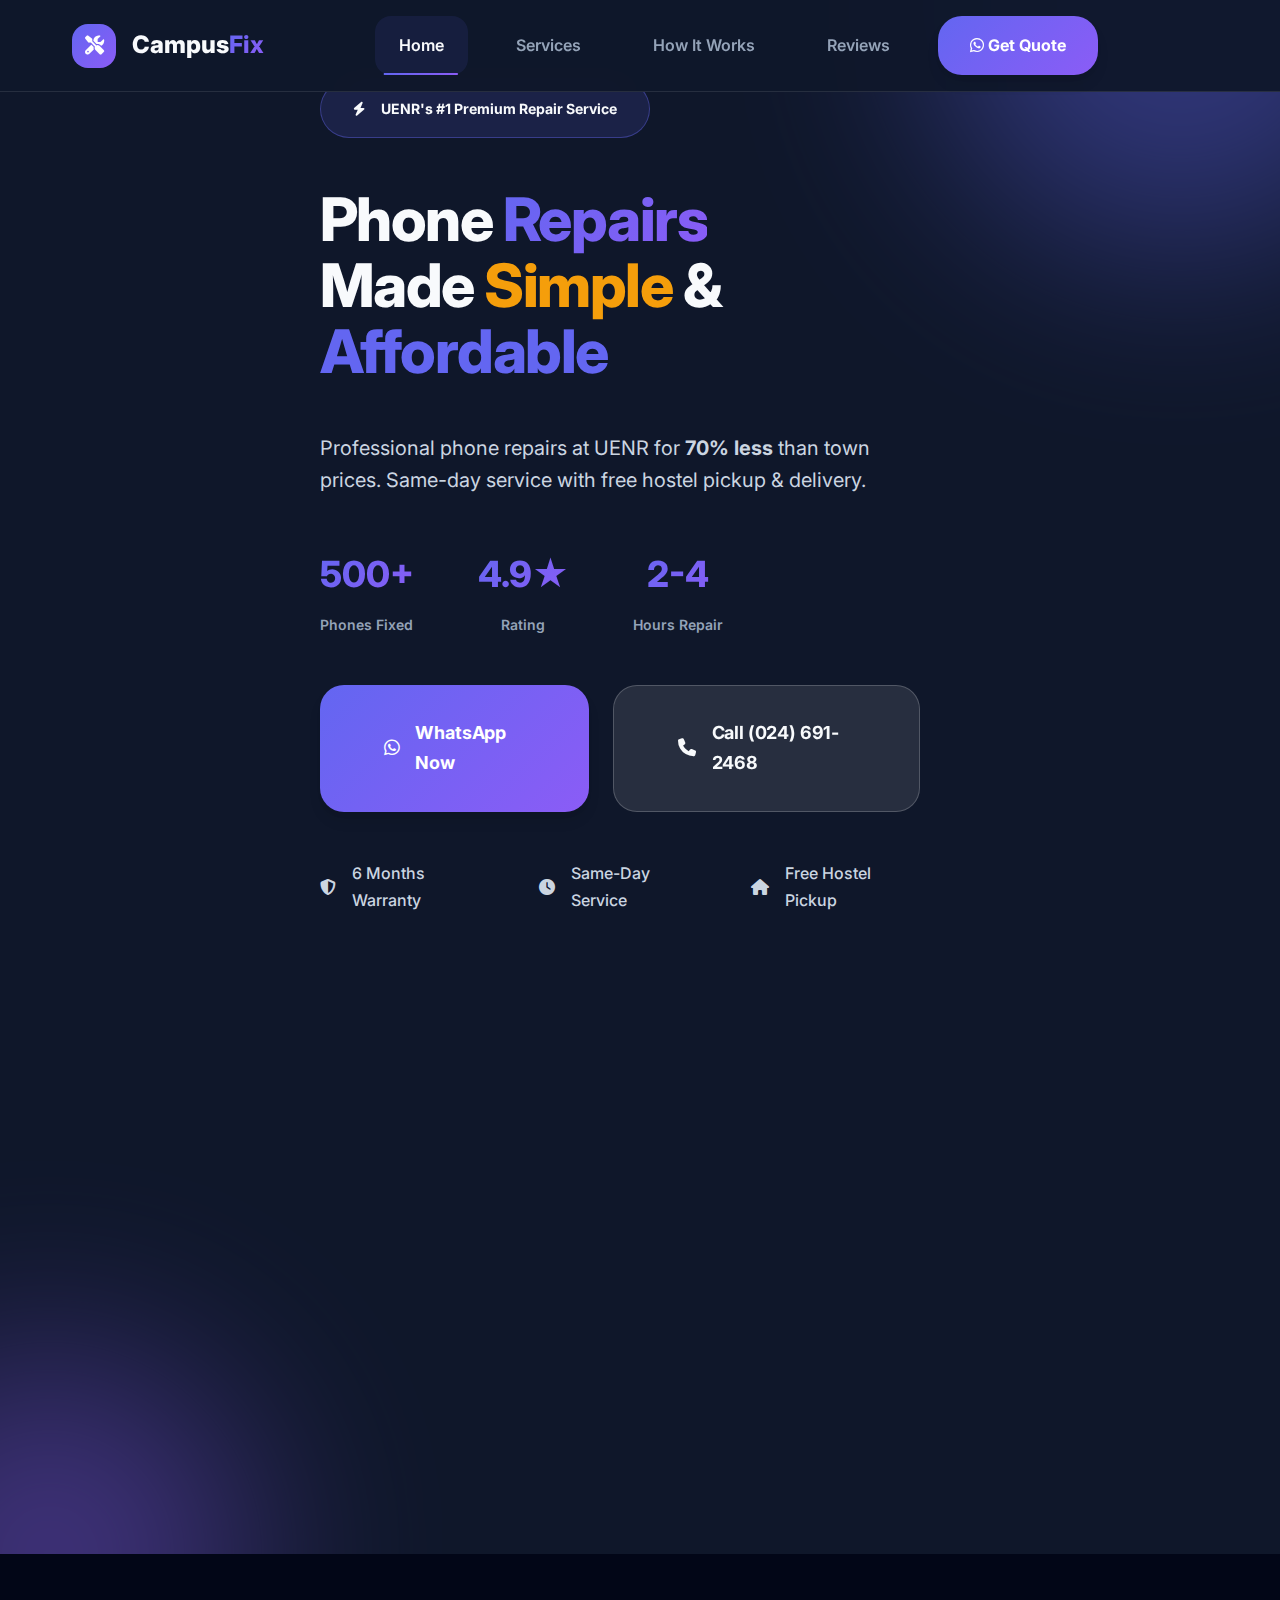
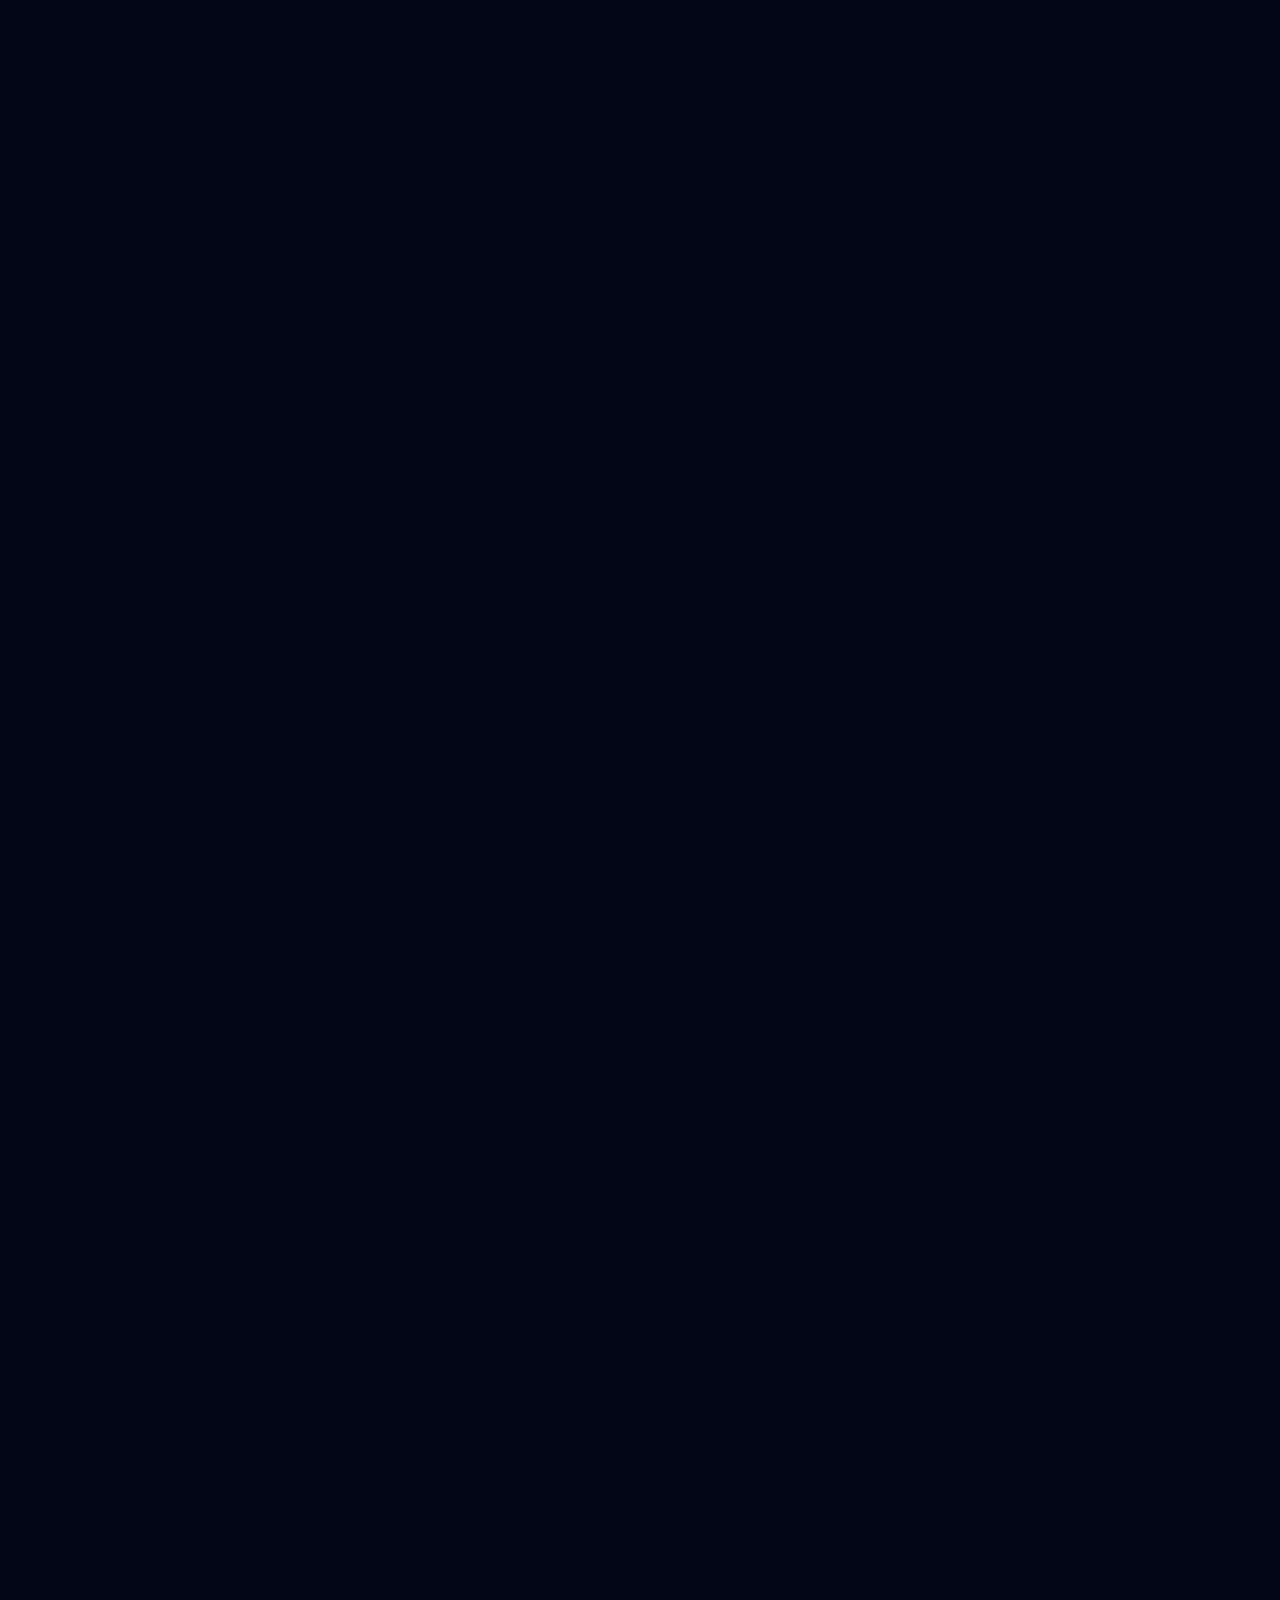
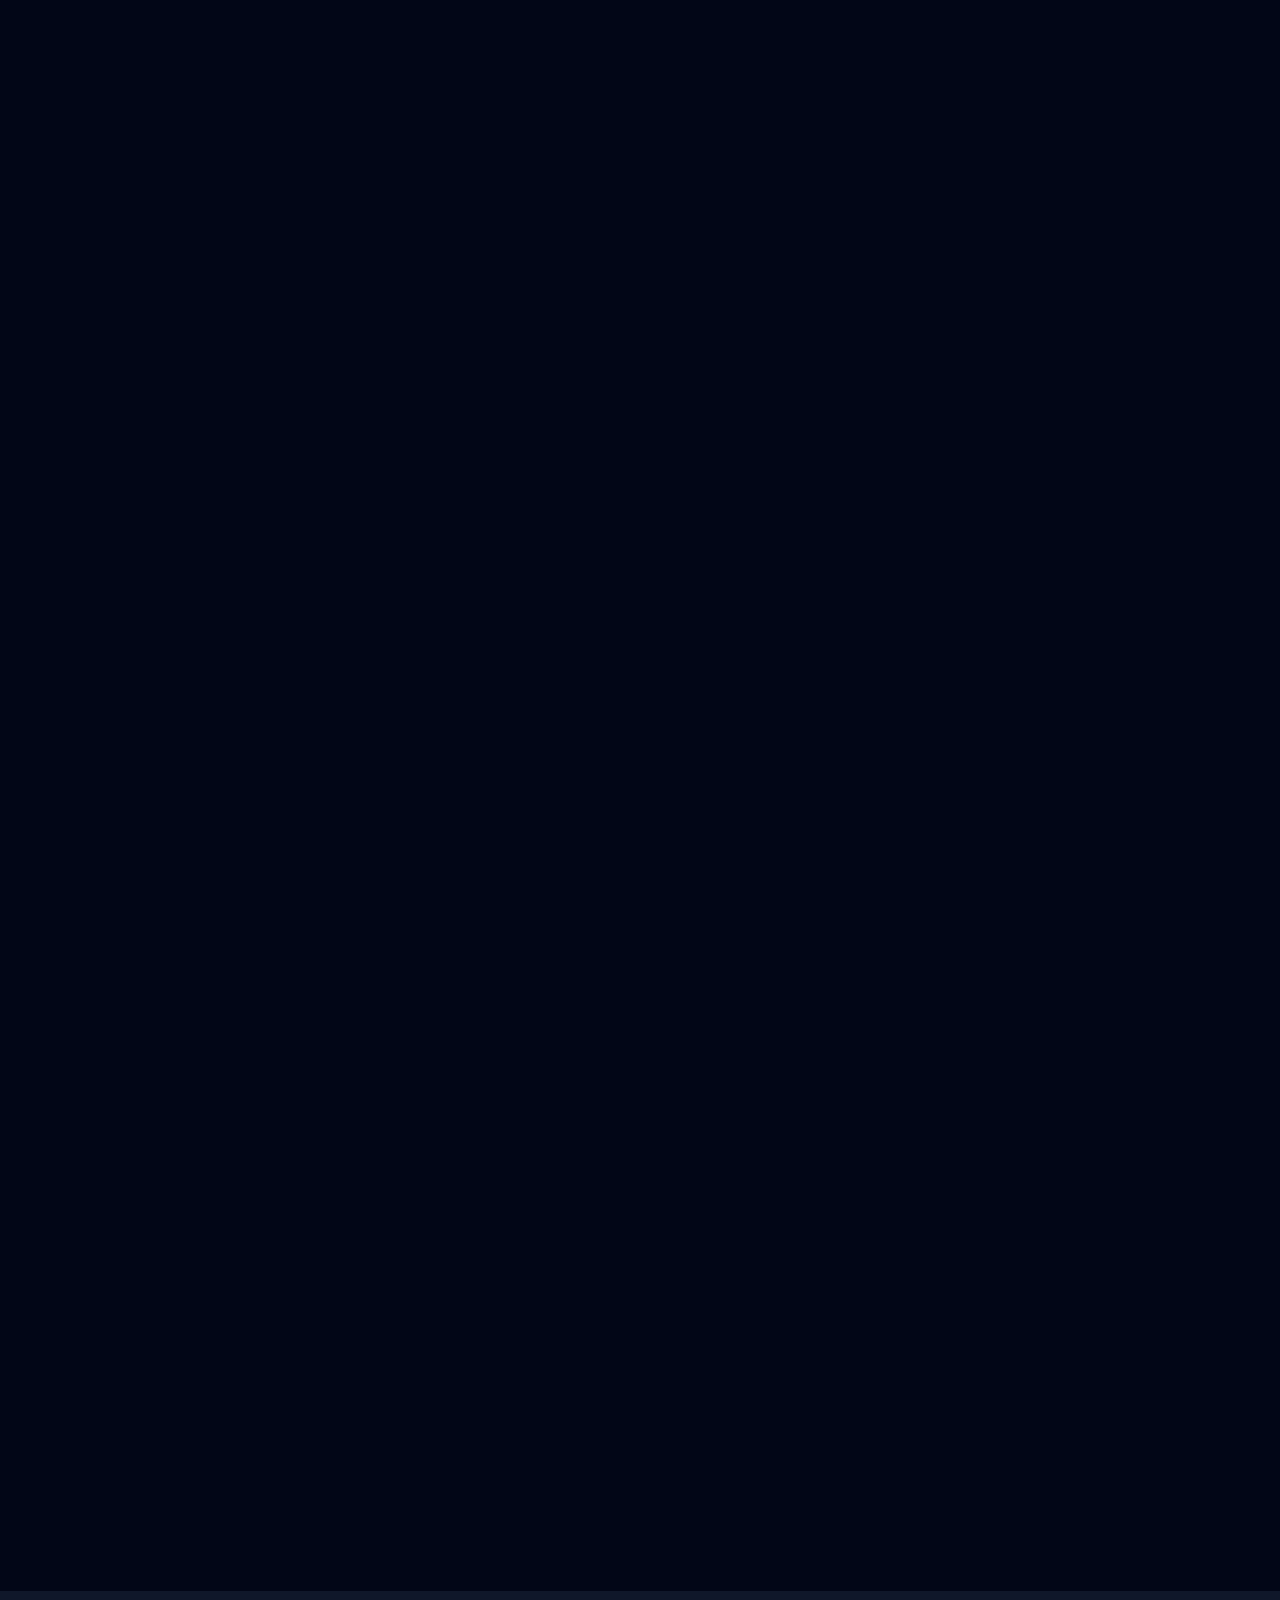
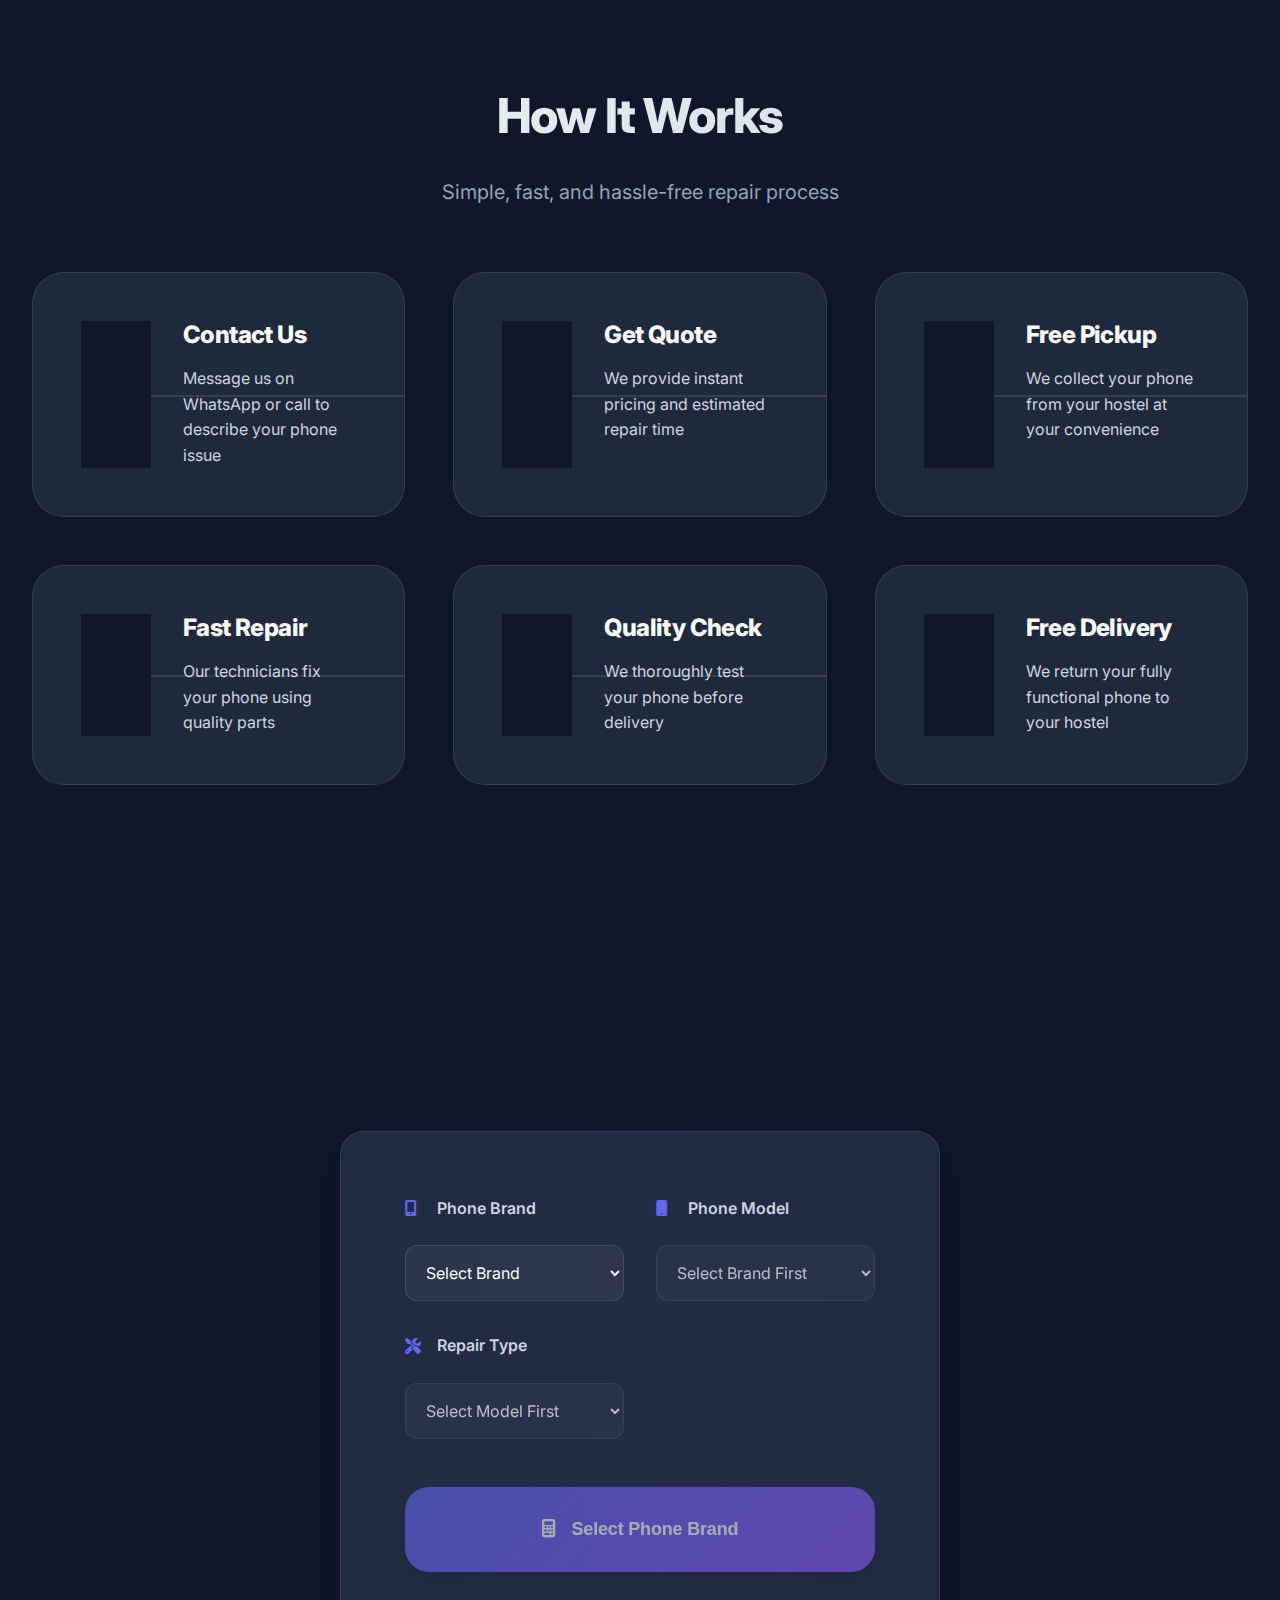
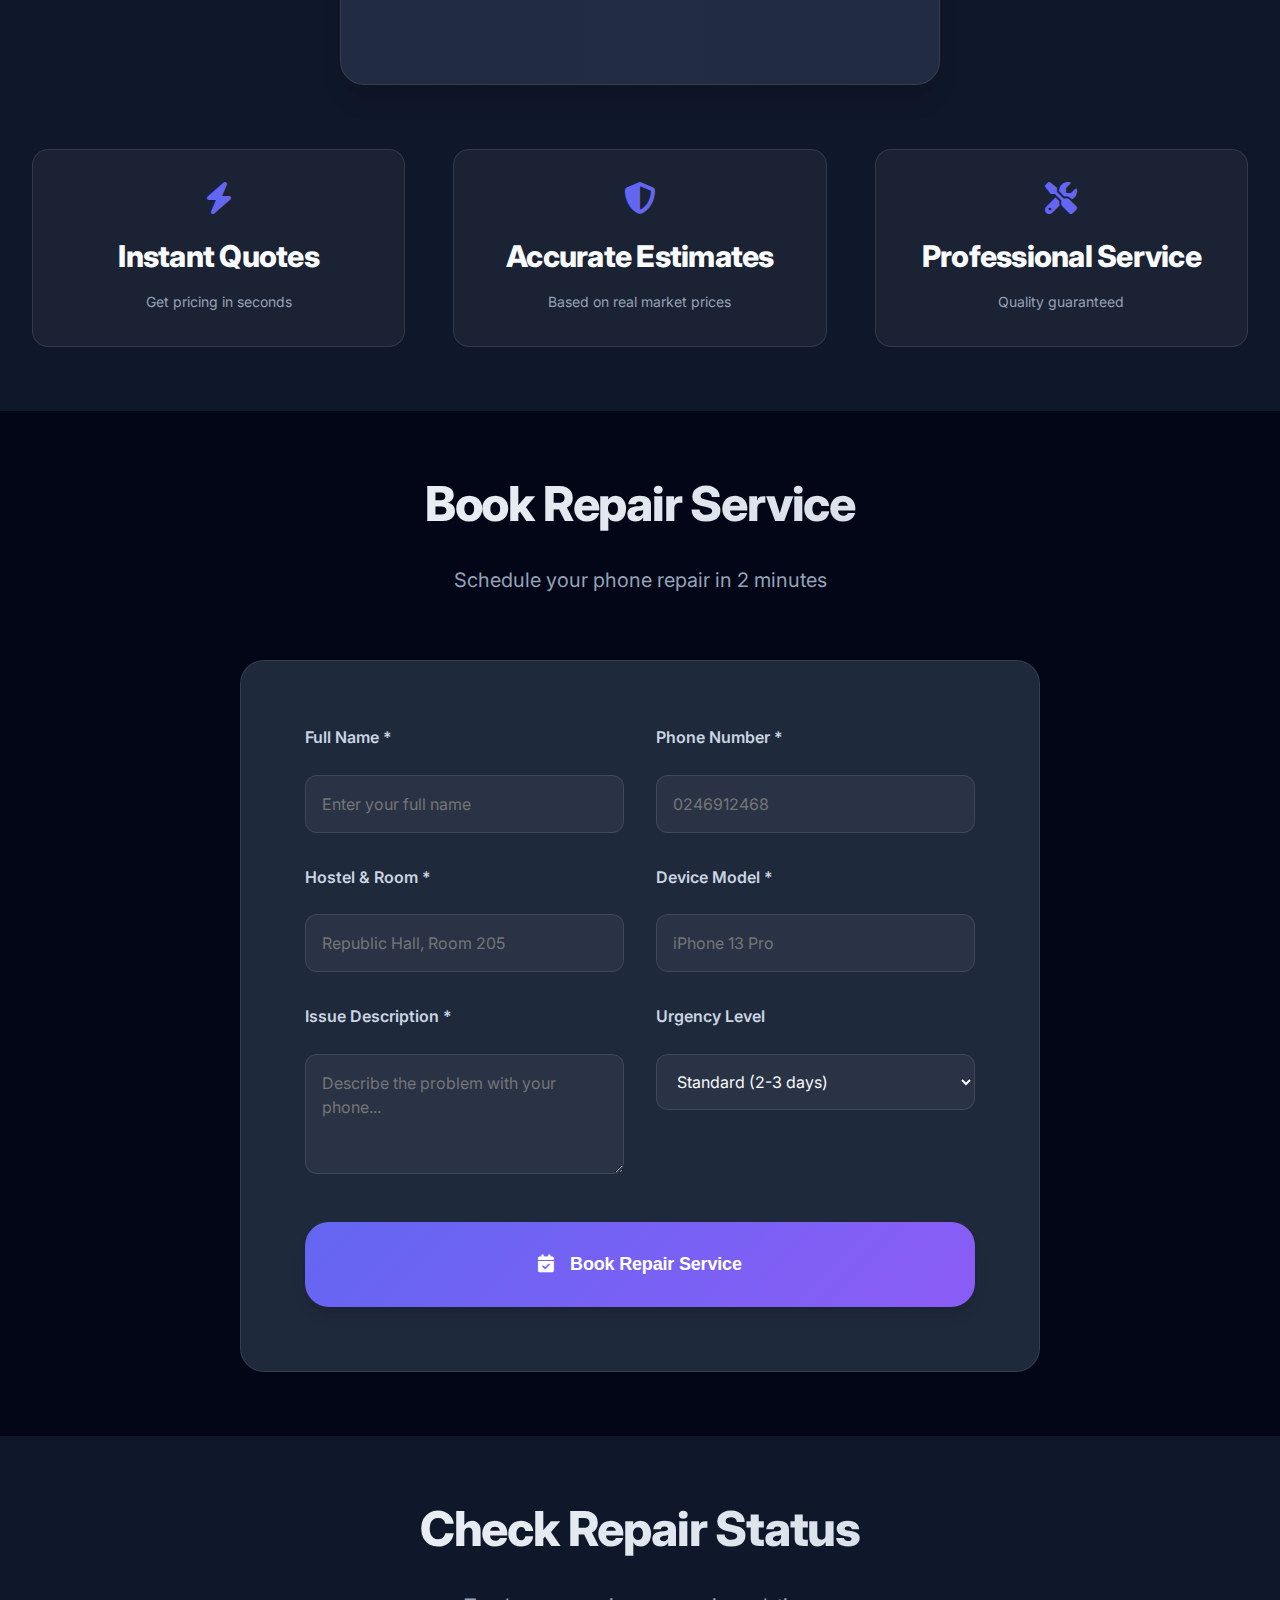
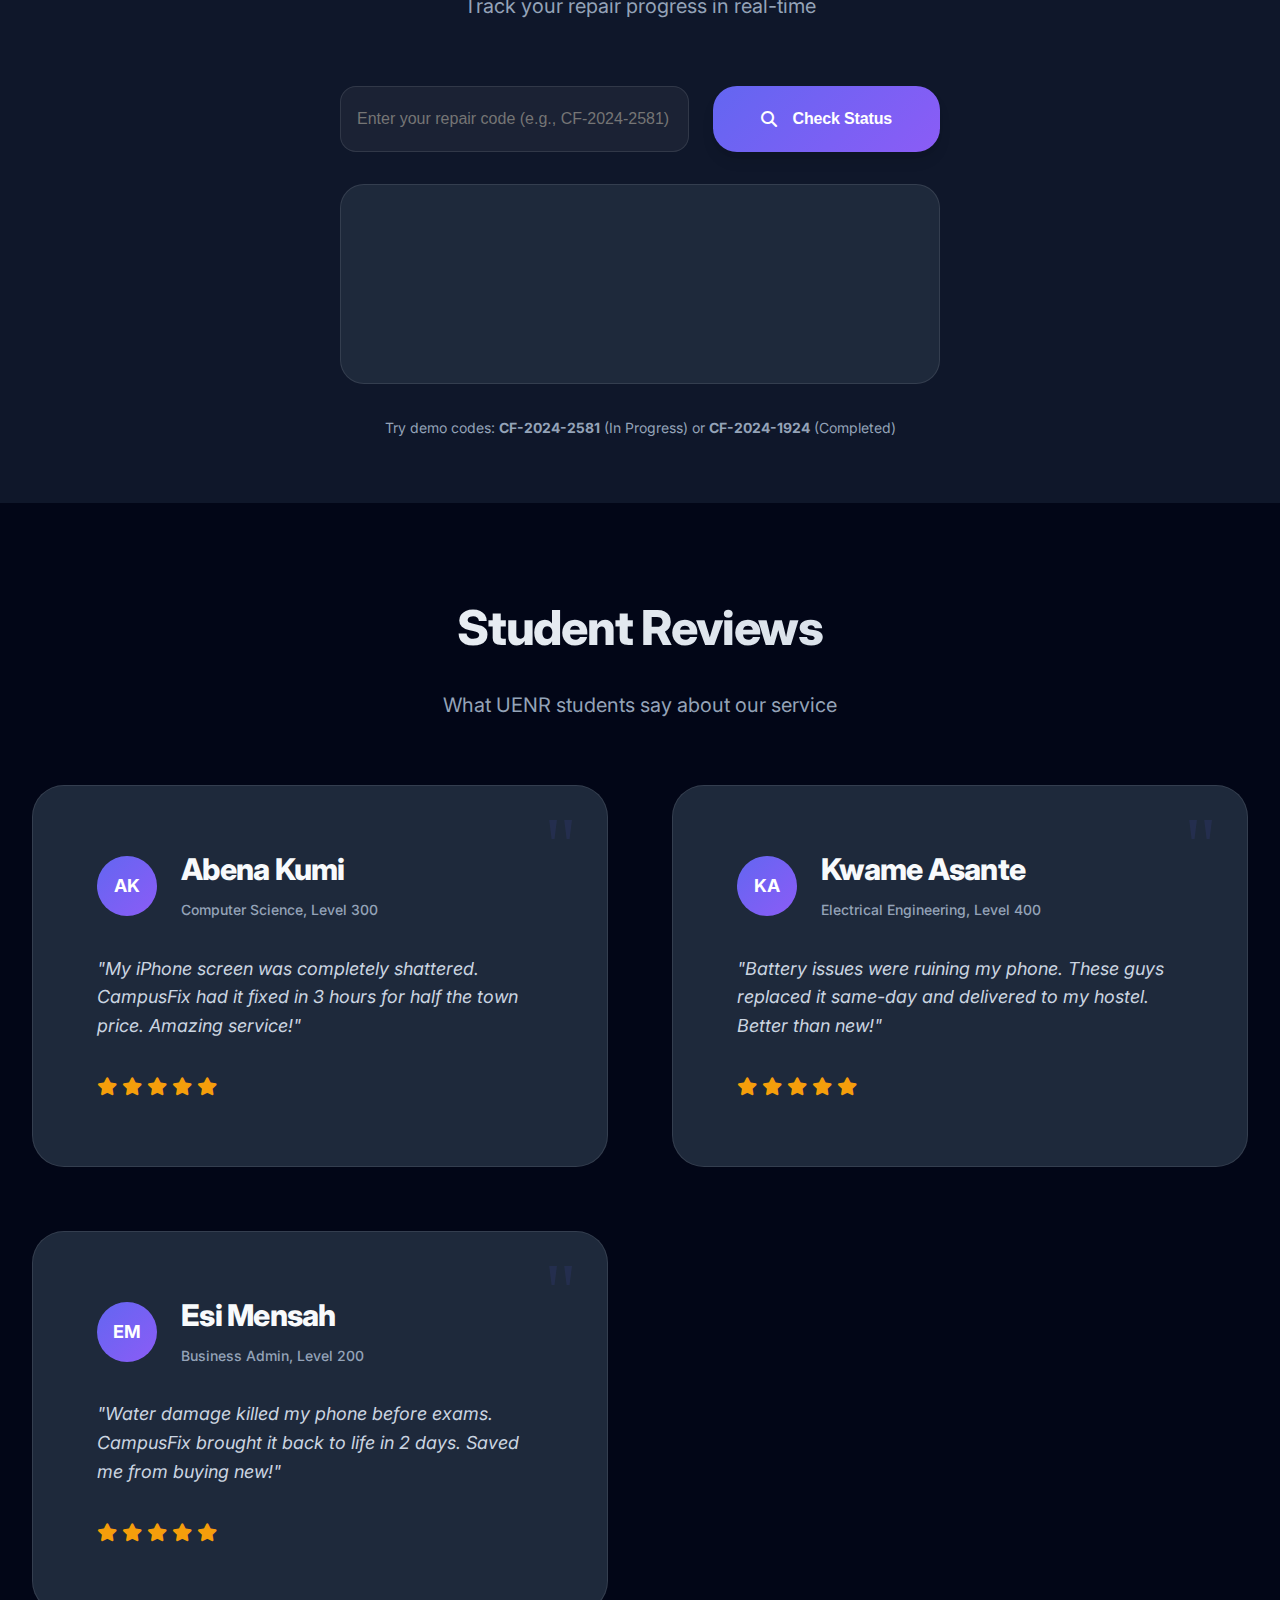
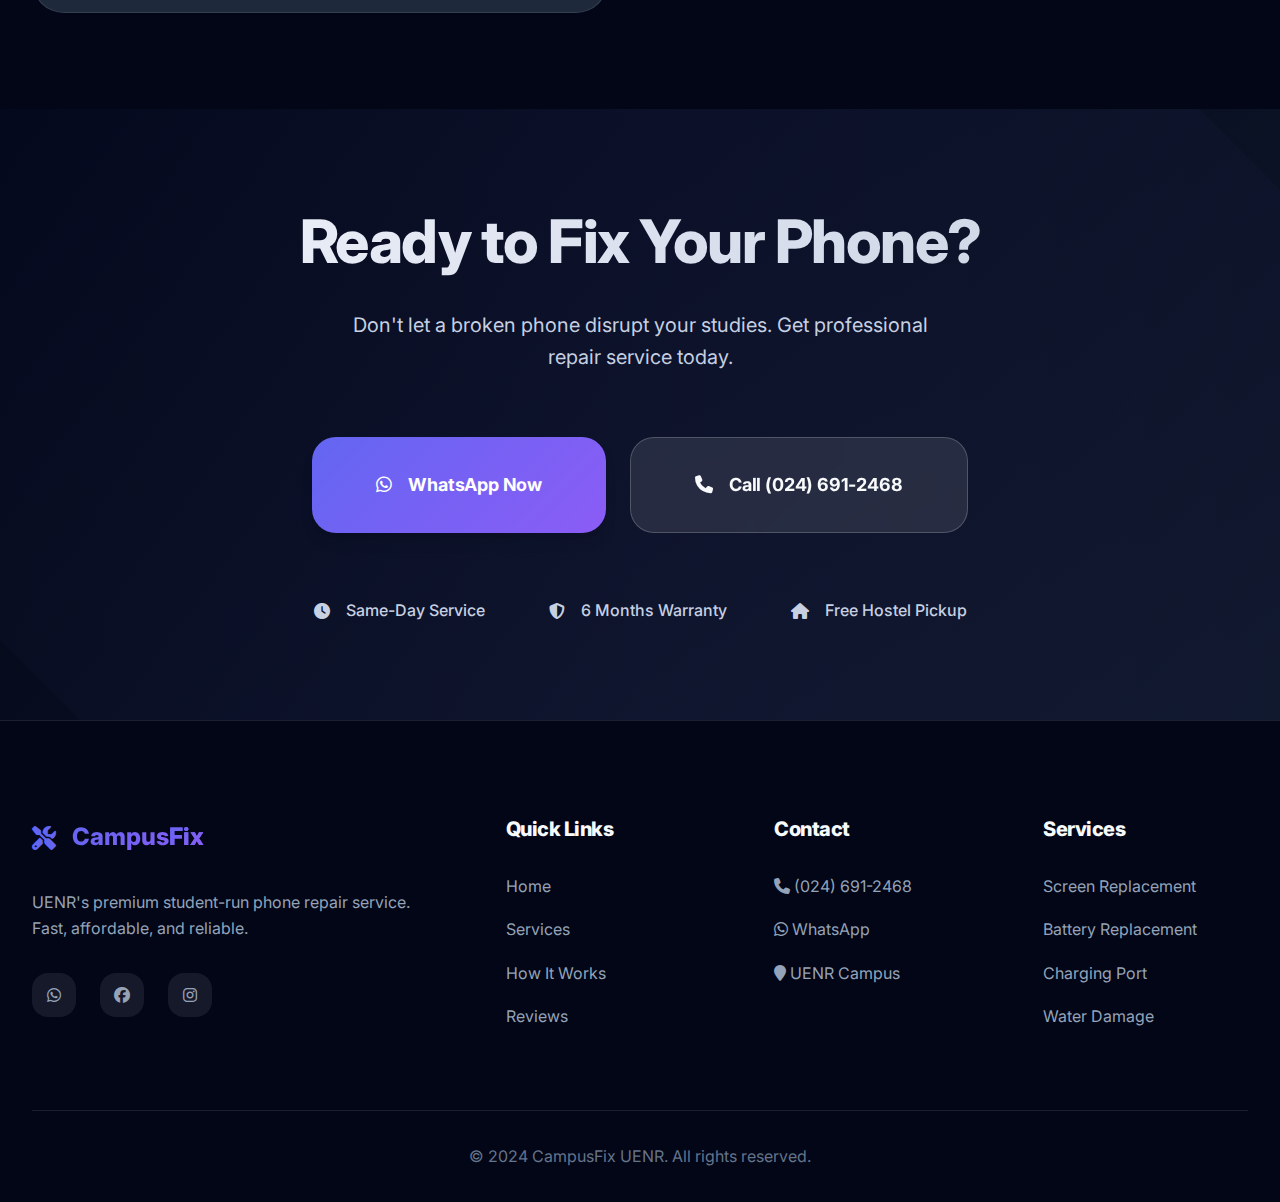
<file: index.html>
<!DOCTYPE html>
<html lang="en">
<head>
    <meta charset="UTF-8">
    <meta name="viewport" content="width=device-width, initial-scale=1.0">
    <title>CampusFix UENR → Premium Phone Repair | 70% Cheaper | Same-Day Service</title>
    <meta name="description" content="UENR's premium student-run phone repair. 70% cheaper than town. Same-day repairs with free hostel pickup. Screen, battery & charging port fixes.">
    
    <!-- Fonts & Icons -->
    <link href="https://fonts.googleapis.com/css2?family=Inter:wght@400;500;600;700;800&display=swap" rel="stylesheet">
    <link rel="stylesheet" href="https://cdnjs.cloudflare.com/ajax/libs/font-awesome/6.4.0/css/all.min.css">
    
    <!-- Styles -->
    <link rel="stylesheet" href="css/style.css">
    <link rel="stylesheet" href="css/components.css">
    <link rel="stylesheet" href="css/animations.css">
    
    <!-- Mobile Meta Tags -->
    <meta name="theme-color" content="#6366f1">
    <meta name="apple-mobile-web-app-capable" content="yes">
    <meta name="apple-mobile-web-app-status-bar-style" content="black-translucent">
</head>
<body>
    <!-- Navigation -->
    <nav class="navbar">
        <div class="nav-container">
            <div class="nav-logo">
                <div class="logo-icon">
                    <i class="fas fa-tools"></i>
                </div>
                <span class="logo-text">Campus<span>Fix</span></span>
            </div>

            <div class="nav-menu" id="navMenu">
                <a href="#home" class="nav-link active">Home</a>
                <a href="#services" class="nav-link">Services</a>
                <a href="#process" class="nav-link">How It Works</a>
                <a href="#testimonials" class="nav-link">Reviews</a>
                <a href="https://wa.me/233246912468" class="nav-cta">
                    <i class="fab fa-whatsapp"></i>
                    Get Quote
                </a>
            </div>

            <div class="nav-toggle" id="navToggle">
                <span></span>
                <span></span>
                <span></span>
            </div>
        </div>
    </nav>

    <!-- Hero Section -->
    <section id="home" class="hero">
        <div class="hero-background">
            <div class="hero-bg-shape shape-1 animate-float"></div>
            <div class="hero-bg-shape shape-2 animate-float" style="animation-delay: 1s;"></div>
        </div>

        <div class="container">
            <div class="hero-content scroll-reveal">
                <div class="hero-badge animate-bounceIn">
                    <i class="fas fa-bolt hover-wiggle"></i>
                    <span>UENR's #1 Premium Repair Service</span>
                </div>

                <h1 class="hero-title">
                    <span class="title-line">Phone <span class="text-gradient">Repairs</span></span>
                    <span class="title-line">Made <span class="text-accent">Simple</span> &</span>
                    <span class="title-line"><span class="text-primary">Affordable</span></span>
                </h1>

                <p class="hero-description animate-fadeInUp" style="animation-delay: 0.3s;">
                    Professional phone repairs at UENR for <strong>70% less</strong> than town prices. 
                    Same-day service with free hostel pickup & delivery.
                </p>

                <div class="hero-stats animate-fadeInUp" style="animation-delay: 0.4s;">
                    <div class="stat">
                        <div class="stat-number">500+</div>
                        <div class="stat-label">Phones Fixed</div>
                    </div>
                    <div class="stat">
                        <div class="stat-number">4.9★</div>
                        <div class="stat-label">Rating</div>
                    </div>
                    <div class="stat">
                        <div class="stat-number">2-4</div>
                        <div class="stat-label">Hours Repair</div>
                    </div>
                </div>

                <div class="hero-actions animate-fadeInUp" style="animation-delay: 0.5s;">
                    <a href="https://wa.me/233246912468" class="btn btn-primary btn-large hover-lift">
                        <i class="fab fa-whatsapp"></i>
                        WhatsApp Now
                    </a>
                    <a href="tel:+233246912468" class="btn btn-secondary btn-large hover-lift">
                        <i class="fas fa-phone"></i>
                        Call (024) 691-2468
                    </a>
                </div>

                <div class="hero-features animate-fadeInUp" style="animation-delay: 0.6s;">
                    <div class="feature">
                        <i class="fas fa-shield-alt hover-wiggle"></i>
                        <span>6 Months Warranty</span>
                    </div>
                    <div class="feature">
                        <i class="fas fa-clock hover-wiggle"></i>
                        <span>Same-Day Service</span>
                    </div>
                    <div class="feature">
                        <i class="fas fa-home hover-wiggle"></i>
                        <span>Free Hostel Pickup</span>
                    </div>
                </div>
            </div>

            <div class="hero-visual scroll-reveal" style="animation-delay: 0.3s;">
                <div class="phone-mockup animate-float">
                    <div class="phone-screen">
                        <div class="app-icon animate-pulse">
                            <i class="fas fa-tools"></i>
                        </div>
                        <h3>CampusFix Pro</h3>
                        <p>Your Repair Assistant</p>
                        <div class="app-features">
                            <div class="app-feature animate-fadeInLeft" style="animation-delay: 0.8s;">
                                <i class="fas fa-mobile-alt"></i>
                                <div>
                                    <strong>Screen Repair</strong>
                                    <span>From GH₵180</span>
                                </div>
                            </div>
                            <div class="app-feature animate-fadeInLeft" style="animation-delay: 1s;">
                                <i class="fas fa-battery-half"></i>
                                <div>
                                    <strong>Battery</strong>
                                    <span>From GH₵80</span>
                                </div>
                            </div>
                        </div>
                    </div>
                </div>
            </div>
        </div>
    </section>
    
    <!-- Trust Badges Section -->
    <section class="trust-section">
        <div class="container">
            <div class="trust-badges">
                <div class="trust-item scroll-reveal">
                    <div class="trust-icon animate-pulse">
                        <i class="fas fa-award"></i>
                    </div>
                    <h4>Premium Quality</h4>
                    <p>Original grade parts</p>
                </div>
                <div class="trust-item scroll-reveal" style="animation-delay: 0.1s;">
                    <div class="trust-icon animate-pulse" style="animation-delay: 0.5s;">
                        <i class="fas fa-clock"></i>
                    </div>
                    <h4>Fast Service</h4>
                    <p>2-4 hour repairs</p>
                </div>
                <div class="trust-item scroll-reveal" style="animation-delay: 0.2s;">
                    <div class="trust-icon animate-pulse" style="animation-delay: 1s;">
                        <i class="fas fa-shield-alt"></i>
                    </div>
                    <h4>6 Month Warranty</h4>
                    <p>Guaranteed work</p>
                </div>
                <div class="trust-item scroll-reveal" style="animation-delay: 0.3s;">
                    <div class="trust-icon animate-pulse" style="animation-delay: 1.5s;">
                        <i class="fas fa-home"></i>
                    </div>
                    <h4>Free Pickup</h4>
                    <p>From your hostel</p>
                </div>
            </div>
        </div>
    </section>

    <!-- Services Section -->
    <section id="services" class="services">
        <div class="container">
            <div class="section-header scroll-reveal">
                <h2 class="section-title">Our Premium Services</h2>
                <p class="section-subtitle">Professional repairs with student-friendly pricing</p>
            </div>

            <div class="services-grid">
                <!-- Service Card 1 -->
                <div class="service-card scroll-reveal hover-lift">
                    <div class="service-image">
                        <div class="image-placeholder animate-pulse">
                            <i class="fas fa-mobile-alt"></i>
                        </div>
                    </div>
                    <div class="service-icon animate-bounceIn">
                        <i class="fas fa-mobile-alt"></i>
                    </div>
                    <h3>Screen Replacement</h3>
                    <p>High-quality screen replacements with perfect touch sensitivity</p>
                    <div class="service-price">GH₵180 - GH₵450</div>
                    <ul class="service-features">
                        <li><i class="fas fa-check"></i> Original quality displays</li>
                        <li><i class="fas fa-check"></i> 6 months warranty</li>
                        <li><i class="fas fa-check"></i> Touch guaranteed</li>
                    </ul>
                    <a href="https://wa.me/233246912468?text=Hello! I need screen replacement service" class="btn btn-outline hover-scale">Get Quote</a>
                </div>

                <!-- Service Card 2 - Featured -->
                <div class="service-card featured scroll-reveal hover-lift animate-pulseGlow">
                    <div class="service-badge animate-bounceIn">Most Popular</div>
                    <div class="service-image">
                        <div class="image-placeholder animate-pulse" style="animation-delay: 0.2s;">
                            <i class="fas fa-battery-full"></i>
                        </div>
                    </div>
                    <div class="service-icon animate-bounceIn">
                        <i class="fas fa-battery-full"></i>
                    </div>
                    <h3>Battery Replacement</h3>
                    <p>Extend your phone's life with long-lasting batteries</p>
                    <div class="service-price">GH₵80 - GH₵180</div>
                    <ul class="service-features">
                        <li><i class="fas fa-check"></i> 1 year warranty</li>
                        <li><i class="fas fa-check"></i> Fast charging</li>
                        <li><i class="fas fa-check"></i> Improved battery life</li>
                    </ul>
                    <a href="https://wa.me/233246912468?text=Hello! I need battery replacement service" class="btn btn-primary hover-scale">Get Quote</a>
                </div>

                <!-- Service Card 3 -->
                <div class="service-card scroll-reveal hover-lift">
                    <div class="service-image">
                        <div class="image-placeholder animate-pulse" style="animation-delay: 0.4s;">
                            <i class="fas fa-plug"></i>
                        </div>
                    </div>
                    <div class="service-icon animate-bounceIn">
                        <i class="fas fa-plug"></i>
                    </div>
                    <h3>Charging Port</h3>
                    <p>Fix charging issues with quality port replacements</p>
                    <div class="service-price">GH₵70 - GH₵150</div>
                    <ul class="service-features">
                        <li><i class="fas fa-check"></i> Fast charging restored</li>
                        <li><i class="fas fa-check"></i> Data transfer</li>
                        <li><i class="fas fa-check"></i> 6 months warranty</li>
                    </ul>
                    <a href="https://wa.me/233246912468?text=Hello! I need charging port repair" class="btn btn-outline hover-scale">Get Quote</a>
                </div>
            </div>
        </div>
    </section>
    
    <!-- Process Section -->
    <section id="process" class="process">
        <div class="container">
            <div class="section-header">
                <h2 class="section-title">How It Works</h2>
                <p class="section-subtitle">Simple, fast, and hassle-free repair process</p>
            </div>

            <div class="process-steps">
                <div class="process-step">
                    <div class="step-number">01</div>
                    <div class="step-content">
                        <h3>Contact Us</h3>
                        <p>Message us on WhatsApp or call to describe your phone issue</p>
                    </div>
                </div>
                <div class="process-step">
                    <div class="step-number">02</div>
                    <div class="step-content">
                        <h3>Get Quote</h3>
                        <p>We provide instant pricing and estimated repair time</p>
                    </div>
                </div>
                <div class="process-step">
                    <div class="step-number">03</div>
                    <div class="step-content">
                        <h3>Free Pickup</h3>
                        <p>We collect your phone from your hostel at your convenience</p>
                    </div>
                </div>
                <div class="process-step">
                    <div class="step-number">04</div>
                    <div class="step-content">
                        <h3>Fast Repair</h3>
                        <p>Our technicians fix your phone using quality parts</p>
                    </div>
                </div>
                <div class="process-step">
                    <div class="step-number">05</div>
                    <div class="step-content">
                        <h3>Quality Check</h3>
                        <p>We thoroughly test your phone before delivery</p>
                    </div>
                </div>
                <div class="process-step">
                    <div class="step-number">06</div>
                    <div class="step-content">
                        <h3>Free Delivery</h3>
                        <p>We return your fully functional phone to your hostel</p>
                    </div>
                </div>
            </div>
        </div>
    </section>

    <!-- Quote Calculator Section -->
    <section id="quote" class="quote-section">
        <div class="container">
            <div class="section-header scroll-reveal">
                <h2 class="section-title">Get Instant Quote</h2>
                <p class="section-subtitle">Check estimated repair costs in seconds</p>
            </div>

            <div class="quote-calculator">
                <div class="calculator-form">
                    <div class="form-grid">
                        <div class="form-group">
                            <label for="calcBrand">
                                <i class="fas fa-mobile-alt"></i>
                                Phone Brand
                            </label>
                            <select id="calcBrand" required>
                                <option value="">Select Brand</option>
                                <option value="Tecno">Tecno</option>
                                <option value="Infinix">Infinix</option>
                                <option value="Itel">Itel</option>
                                <option value="iPhone">iPhone</option>
                                <option value="Samsung">Samsung</option>
                                <option value="Nokia">Nokia</option>
                                <option value="Xiaomi">Xiaomi</option>
                                <option value="Other">Other Brands</option>
                            </select>
                        </div>
                        <div class="form-group">
                            <label for="calcModel">
                                <i class="fas fa-mobile"></i>
                                Phone Model
                            </label>
                            <select id="calcModel" required disabled>
                                <option value="">Select Brand First</option>
                            </select>
                        </div>
                        <div class="form-group">
                            <label for="calcRepair">
                                <i class="fas fa-tools"></i>
                                Repair Type
                            </label>
                            <select id="calcRepair" required disabled>
                                <option value="">Select Model First</option>
                            </select>
                        </div>
                    </div>
                    <button type="button" id="calculateQuote" class="btn btn-primary btn-large btn-full btn-disabled">
                        <i class="fas fa-calculator"></i> Select Options to Calculate
                    </button>
                </div>

                <div id="quoteResult" class="quote-result hidden">
                    <div class="result-card animate-bounceIn">
                        <div class="result-header">
                            <h3>📱 Estimated Repair Cost</h3>
                            <div class="result-badge" id="resultBadge">Standard Repair</div>
                        </div>
                        
                        <div class="device-info">
                            <div class="device-spec">
                                <strong id="deviceBrand">Brand</strong> • 
                                <span id="deviceModel">Model</span> • 
                                <span id="deviceRepair">Repair</span>
                            </div>
                        </div>
                        
                        <div class="price-display">
                            <div class="price-range">
                                <span class="price-from">From</span>
                                <div class="price" id="estimatedPrice">GH₵ 0 - GH₵ 0</div>
                                <span class="price-note">Professional service guaranteed</span>
                            </div>
                            
                            <div class="time-estimate">
                                <i class="fas fa-clock"></i>
                                <span id="estimatedTime">0 hours</span>
                            </div>
                        </div>

                        <div class="price-breakdown">
                            <h4>What's included:</h4>
                            <ul>
                                <li><i class="fas fa-check"></i> Quality replacement parts</li>
                                <li><i class="fas fa-check"></i> Professional installation</li>
                                <li><i class="fas fa-check"></i> 6 months warranty</li>
                                <li><i class="fas fa-check"></i> Free hostel pickup</li>
                            </ul>
                        </div>

                        <div class="result-actions">
                            <a href="https://wa.me/233246912468" class="btn btn-primary btn-large" id="whatsappQuote">
                                <i class="fab fa-whatsapp"></i> Get Exact Quote on WhatsApp
                            </a>
                            <button class="btn btn-outline" id="calculateAgain">
                                <i class="fas fa-redo"></i> Calculate Another
                            </button>
                        </div>
                        
                        <p class="note">
                            * Final price depends on your specific phone model and part availability. Contact us for exact pricing.
                        </p>
                    </div>
                </div>
            </div>

            <div class="quote-features">
                <div class="feature-item">
                    <i class="fas fa-bolt"></i>
                    <h4>Instant Quotes</h4>
                    <p>Get pricing in seconds</p>
                </div>
                <div class="feature-item">
                    <i class="fas fa-shield-alt"></i>
                    <h4>Accurate Estimates</h4>
                    <p>Based on real market prices</p>
                </div>
                <div class="feature-item">
                    <i class="fas fa-tools"></i>
                    <h4>Professional Service</h4>
                    <p>Quality guaranteed</p>
                </div>
            </div>
        </div>
    </section>

    <!-- Service Booking Section -->
    <section id="booking" class="booking-section">
        <div class="container">
            <div class="section-header">
                <h2 class="section-title">Book Repair Service</h2>
                <p class="section-subtitle">Schedule your phone repair in 2 minutes</p>
            </div>

            <div class="booking-form-container">
                <form id="bookingForm" class="booking-form">
                    <div class="form-grid">
                        <div class="form-group">
                            <label for="bookingName">Full Name *</label>
                            <input type="text" id="bookingName" required placeholder="Enter your full name">
                        </div>
                        <div class="form-group">
                            <label for="bookingPhone">Phone Number *</label>
                            <input type="tel" id="bookingPhone" required placeholder="0246912468">
                        </div>
                        <div class="form-group">
                            <label for="bookingHostel">Hostel & Room *</label>
                            <input type="text" id="bookingHostel" required placeholder="Republic Hall, Room 205">
                        </div>
                        <div class="form-group">
                            <label for="bookingDevice">Device Model *</label>
                            <input type="text" id="bookingDevice" required placeholder="iPhone 13 Pro">
                        </div>
                        <div class="form-group">
                            <label for="bookingIssue">Issue Description *</label>
                            <textarea id="bookingIssue" required placeholder="Describe the problem with your phone..."></textarea>
                        </div>
                        <div class="form-group">
                            <label for="bookingUrgency">Urgency Level</label>
                            <select id="bookingUrgency">
                                <option value="standard">Standard (2-3 days)</option>
                                <option value="express">Express (Same day) +GH₵20</option>
                                <option value="emergency">Emergency (4-6 hours) +GH₵50</option>
                            </select>
                        </div>
                    </div>
                    <button type="submit" class="btn btn-primary btn-large btn-full">
                        <i class="fas fa-calendar-check"></i> Book Repair Service
                    </button>
                </form>
            </div>
        </div>
    </section>

    <!-- Repair Status Section -->
    <section id="status" class="status-section">
        <div class="container">
            <div class="section-header">
                <h2 class="section-title">Check Repair Status</h2>
                <p class="section-subtitle">Track your repair progress in real-time</p>
            </div>

            <div class="status-checker">
                <div class="search-box">
                    <input type="text" id="statusCode" placeholder="Enter your repair code (e.g., CF-2024-2581)">
                    <button id="checkStatus" class="btn btn-primary">
                        <i class="fas fa-search"></i> Check Status
                    </button>
                </div>
                
                <div id="statusResult" class="status-result">
                    <!-- Status will be displayed here -->
                </div>

                <div class="demo-codes">
                    <p>Try demo codes: <strong>CF-2024-2581</strong> (In Progress) or <strong>CF-2024-1924</strong> (Completed)</p>
                </div>
            </div>
        </div>
    </section>

    <!-- Testimonials Section -->
    <section id="testimonials" class="testimonials">
        <div class="container">
            <div class="section-header">
                <h2 class="section-title">Student Reviews</h2>
                <p class="section-subtitle">What UENR students say about our service</p>
            </div>

            <div class="testimonials-grid">
                <div class="testimonial-card">
                    <div class="testimonial-header">
                        <div class="avatar">AK</div>
                        <div>
                            <h4>Abena Kumi</h4>
                            <span>Computer Science, Level 300</span>
                        </div>
                    </div>
                    <div class="testimonial-content">
                        <p>"My iPhone screen was completely shattered. CampusFix had it fixed in 3 hours for half the town price. Amazing service!"</p>
                    </div>
                    <div class="rating">
                        <i class="fas fa-star"></i>
                        <i class="fas fa-star"></i>
                        <i class="fas fa-star"></i>
                        <i class="fas fa-star"></i>
                        <i class="fas fa-star"></i>
                    </div>
                </div>

                <div class="testimonial-card">
                    <div class="testimonial-header">
                        <div class="avatar">KA</div>
                        <div>
                            <h4>Kwame Asante</h4>
                            <span>Electrical Engineering, Level 400</span>
                        </div>
                    </div>
                    <div class="testimonial-content">
                        <p>"Battery issues were ruining my phone. These guys replaced it same-day and delivered to my hostel. Better than new!"</p>
                    </div>
                    <div class="rating">
                        <i class="fas fa-star"></i>
                        <i class="fas fa-star"></i>
                        <i class="fas fa-star"></i>
                        <i class="fas fa-star"></i>
                        <i class="fas fa-star"></i>
                    </div>
                </div>

                <div class="testimonial-card">
                    <div class="testimonial-header">
                        <div class="avatar">EM</div>
                        <div>
                            <h4>Esi Mensah</h4>
                            <span>Business Admin, Level 200</span>
                        </div>
                    </div>
                    <div class="testimonial-content">
                        <p>"Water damage killed my phone before exams. CampusFix brought it back to life in 2 days. Saved me from buying new!"</p>
                    </div>
                    <div class="rating">
                        <i class="fas fa-star"></i>
                        <i class="fas fa-star"></i>
                        <i class="fas fa-star"></i>
                        <i class="fas fa-star"></i>
                        <i class="fas fa-star"></i>
                    </div>
                </div>
            </div>
        </div>
    </section>

    <!-- CTA Section -->
    <section class="cta-section">
        <div class="container">
            <div class="cta-content">
                <h2>Ready to Fix Your Phone?</h2>
                <p>Don't let a broken phone disrupt your studies. Get professional repair service today.</p>
                <div class="cta-actions">
                    <a href="https://wa.me/233246912468" class="btn btn-primary btn-large">
                        <i class="fab fa-whatsapp"></i>
                        WhatsApp Now
                    </a>
                    <a href="tel:+233246912468" class="btn btn-secondary btn-large">
                        <i class="fas fa-phone"></i>
                        Call (024) 691-2468
                    </a>
                </div>
                <div class="cta-features">
                    <div class="feature">
                        <i class="fas fa-clock"></i>
                        <span>Same-Day Service</span>
                    </div>
                    <div class="feature">
                        <i class="fas fa-shield-alt"></i>
                        <span>6 Months Warranty</span>
                    </div>
                    <div class="feature">
                        <i class="fas fa-home"></i>
                        <span>Free Hostel Pickup</span>
                    </div>
                </div>
            </div>
        </div>
    </section>

    <!-- Footer -->
    <footer class="footer">
        <div class="container">
            <div class="footer-content">
                <div class="footer-section">
                    <div class="footer-logo">
                        <i class="fas fa-tools"></i>
                        <span>Campus<span>Fix</span></span>
                    </div>
                    <p>UENR's premium student-run phone repair service. Fast, affordable, and reliable.</p>
                    <div class="social-links">
                        <a href="https://wa.me/233246912468"><i class="fab fa-whatsapp"></i></a>
                        <a href="#"><i class="fab fa-facebook"></i></a>
                        <a href="#"><i class="fab fa-instagram"></i></a>
                    </div>
                </div>

                <div class="footer-section">
                    <h4>Quick Links</h4>
                    <ul>
                        <li><a href="#home">Home</a></li>
                        <li><a href="#services">Services</a></li>
                        <li><a href="#process">How It Works</a></li>
                        <li><a href="#testimonials">Reviews</a></li>
                    </ul>
                </div>

                <div class="footer-section">
                    <h4>Contact</h4>
                    <ul>
                        <li><i class="fas fa-phone"></i> (024) 691-2468</li>
                        <li><i class="fab fa-whatsapp"></i> WhatsApp</li>
                        <li><i class="fas fa-map-marker"></i> UENR Campus</li>
                    </ul>
                </div>

                <div class="footer-section">
                    <h4>Services</h4>
                    <ul>
                        <li>Screen Replacement</li>
                        <li>Battery Replacement</li>
                        <li>Charging Port</li>
                        <li>Water Damage</li>
                    </ul>
                </div>
            </div>

            <div class="footer-bottom">
                <p>&copy; 2024 CampusFix UENR. All rights reserved.</p>
            </div>
        </div>
    </footer>

    <!-- Scripts -->
    <script src="js/main.js"></script>
    <script src="js/systems.js"></script>
</body>
</html>
</file>
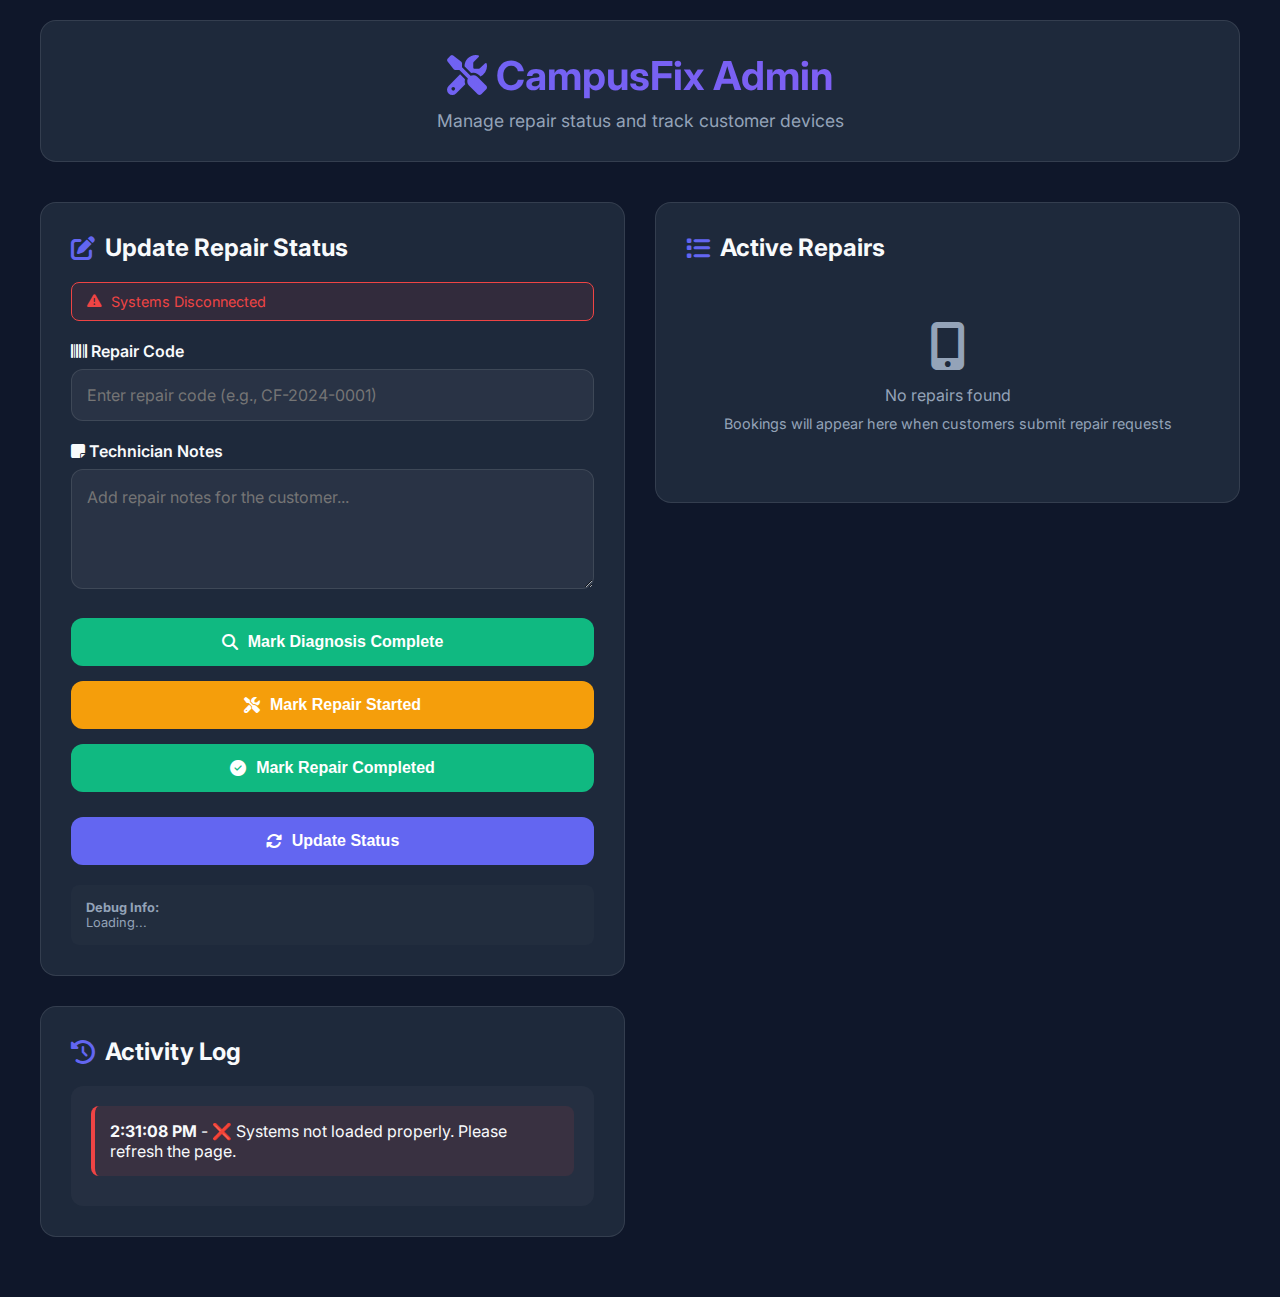
<file: admin-panel.html>
<!DOCTYPE html>
<html lang="en">
<head>
    <meta charset="UTF-8">
    <meta name="viewport" content="width=device-width, initial-scale=1.0">
    <title>CampusFix Admin - Repair Manager</title>
    <link href="https://fonts.googleapis.com/css2?family=Inter:wght@400;500;600;700&display=swap" rel="stylesheet">
    <link rel="stylesheet" href="https://cdnjs.cloudflare.com/ajax/libs/font-awesome/6.4.0/css/all.min.css">
    <style>
        :root {
            --primary: #6366f1;
            --success: #10b981;
            --warning: #f59e0b;
            --error: #ef4444;
            --dark: #0f172a;
            --gray-800: #1e293b;
            --light: #f8fafc;
            --gray-400: #94a3b8;
        }

        * {
            margin: 0;
            padding: 0;
            box-sizing: border-box;
        }

        body {
            font-family: 'Inter', sans-serif;
            background: var(--dark);
            color: var(--light);
            padding: 20px;
            min-height: 100vh;
        }

        .container {
            max-width: 1200px;
            margin: 0 auto;
        }

        .header {
            text-align: center;
            margin-bottom: 40px;
            padding: 30px;
            background: var(--gray-800);
            border-radius: 16px;
            border: 1px solid rgba(255,255,255,0.1);
        }

        .header h1 {
            font-size: 2.5rem;
            margin-bottom: 10px;
            background: linear-gradient(135deg, var(--primary), #8b5cf6);
            -webkit-background-clip: text;
            -webkit-text-fill-color: transparent;
        }

        .header p {
            color: var(--gray-400);
            font-size: 1.1rem;
        }

        .grid {
            display: grid;
            grid-template-columns: 1fr 1fr;
            gap: 30px;
            margin-bottom: 40px;
        }

        @media (max-width: 768px) {
            .grid {
                grid-template-columns: 1fr;
            }
        }

        .card {
            background: var(--gray-800);
            border-radius: 16px;
            padding: 30px;
            border: 1px solid rgba(255,255,255,0.1);
        }

        .card h2 {
            margin-bottom: 20px;
            color: var(--light);
            display: flex;
            align-items: center;
            gap: 10px;
        }

        .card h2 i {
            color: var(--primary);
        }

        .form-group {
            margin-bottom: 20px;
        }

        label {
            display: block;
            margin-bottom: 8px;
            font-weight: 600;
            color: var(--light);
        }

        input, textarea {
            width: 100%;
            padding: 15px;
            background: rgba(255,255,255,0.05);
            border: 1px solid rgba(255,255,255,0.1);
            border-radius: 12px;
            color: var(--light);
            font-size: 16px;
            font-family: inherit;
        }

        input:focus, textarea:focus {
            outline: none;
            border-color: var(--primary);
            box-shadow: 0 0 0 3px rgba(99, 102, 241, 0.1);
        }

        textarea {
            height: 120px;
            resize: vertical;
            line-height: 1.5;
        }

        .btn {
            display: inline-flex;
            align-items: center;
            gap: 10px;
            padding: 15px 25px;
            border: none;
            border-radius: 12px;
            font-weight: 600;
            cursor: pointer;
            transition: all 0.3s;
            font-size: 16px;
            text-decoration: none;
        }

        .btn-primary {
            background: var(--primary);
            color: white;
        }

        .btn-primary:hover {
            background: #4f46e5;
            transform: translateY(-2px);
        }

        .btn-success {
            background: var(--success);
            color: white;
        }

        .btn-success:hover {
            background: #059669;
            transform: translateY(-2px);
        }

        .btn-warning {
            background: var(--warning);
            color: white;
        }

        .btn-warning:hover {
            background: #d97706;
            transform: translateY(-2px);
        }

        .btn-full {
            width: 100%;
            justify-content: center;
        }

        .btn:disabled {
            opacity: 0.6;
            cursor: not-allowed;
            transform: none !important;
        }

        .quick-actions {
            display: grid;
            gap: 15px;
            margin: 25px 0;
        }

        .repair-list {
            max-height: 400px;
            overflow-y: auto;
        }

        .repair-item {
            background: rgba(255,255,255,0.03);
            padding: 20px;
            border-radius: 12px;
            margin-bottom: 15px;
            border-left: 4px solid var(--primary);
            cursor: pointer;
            transition: all 0.3s;
        }

        .repair-item:hover {
            background: rgba(255,255,255,0.08);
            transform: translateX(5px);
        }

        .repair-item.active {
            border-left-color: var(--success);
            background: rgba(16, 185, 129, 0.1);
        }

        .repair-code {
            font-weight: 700;
            color: var(--primary);
            font-size: 1.1rem;
        }

        .repair-details {
            color: var(--gray-400);
            font-size: 0.9rem;
            margin-top: 8px;
        }

        .progress-badge {
            display: inline-block;
            padding: 4px 12px;
            background: var(--primary);
            color: white;
            border-radius: 20px;
            font-size: 0.8rem;
            font-weight: 600;
            margin-left: 10px;
        }

        .progress-badge.completed {
            background: var(--success);
        }

        .progress-badge.progress {
            background: var(--warning);
        }

        .status-log {
            max-height: 300px;
            overflow-y: auto;
            background: rgba(255,255,255,0.03);
            border-radius: 12px;
            padding: 20px;
        }

        .status-update {
            background: rgba(16, 185, 129, 0.1);
            padding: 15px;
            border-radius: 8px;
            margin-bottom: 10px;
            border-left: 4px solid var(--success);
        }

        .status-update.error {
            background: rgba(239, 68, 68, 0.1);
            border-left-color: var(--error);
        }

        .status-update.warning {
            background: rgba(245, 158, 11, 0.1);
            border-left-color: var(--warning);
        }

        .empty-state {
            text-align: center;
            padding: 40px 20px;
            color: var(--gray-400);
        }

        .empty-state i {
            font-size: 3rem;
            margin-bottom: 15px;
            color: var(--gray-400);
        }

        .system-status {
            display: flex;
            align-items: center;
            gap: 10px;
            padding: 10px 15px;
            border-radius: 8px;
            margin-bottom: 20px;
            font-size: 0.9rem;
        }

        .system-status.connected {
            background: rgba(16, 185, 129, 0.1);
            color: var(--success);
            border: 1px solid var(--success);
        }

        .system-status.disconnected {
            background: rgba(239, 68, 68, 0.1);
            color: var(--error);
            border: 1px solid var(--error);
        }

        /* Scrollbar */
        ::-webkit-scrollbar {
            width: 8px;
        }

        ::-webkit-scrollbar-track {
            background: rgba(255,255,255,0.05);
        }

        ::-webkit-scrollbar-thumb {
            background: var(--primary);
            border-radius: 4px;
        }

        .debug-info {
            background: rgba(255,255,255,0.02);
            padding: 15px;
            border-radius: 8px;
            margin-top: 20px;
            font-size: 0.8rem;
            color: var(--gray-400);
        }
    </style>
</head>
<body>
    <div class="container">
        <header class="header">
            <h1><i class="fas fa-tools"></i> CampusFix Admin</h1>
            <p>Manage repair status and track customer devices</p>
        </header>

        <div class="grid">
            <!-- Left Column -->
            <div>
                <div class="card">
                    <h2><i class="fas fa-edit"></i> Update Repair Status</h2>
                    
                    <div id="systemStatus" class="system-status disconnected">
                        <i class="fas fa-plug"></i>
                        <span>Connecting to systems...</span>
                    </div>
                    
                    <div class="form-group">
                        <label for="repairCode"><i class="fas fa-barcode"></i> Repair Code</label>
                        <input type="text" id="repairCode" placeholder="Enter repair code (e.g., CF-2024-0001)">
                    </div>

                    <div class="form-group">
                        <label for="statusNotes"><i class="fas fa-sticky-note"></i> Technician Notes</label>
                        <textarea id="statusNotes" placeholder="Add repair notes for the customer..."></textarea>
                    </div>

                    <div class="quick-actions">
                        <button onclick="markDiagnosis()" class="btn btn-success btn-full" id="btnDiagnosis">
                            <i class="fas fa-search"></i> Mark Diagnosis Complete
                        </button>
                        <button onclick="markRepairStart()" class="btn btn-warning btn-full" id="btnRepairStart">
                            <i class="fas fa-tools"></i> Mark Repair Started
                        </button>
                        <button onclick="markRepairComplete()" class="btn btn-success btn-full" id="btnRepairComplete">
                            <i class="fas fa-check-circle"></i> Mark Repair Completed
                        </button>
                    </div>

                    <button onclick="updateStatus()" class="btn btn-primary btn-full" id="btnUpdate">
                        <i class="fas fa-sync-alt"></i> Update Status
                    </button>

                    <div class="debug-info">
                        <strong>Debug Info:</strong>
                        <div id="debugInfo">Loading...</div>
                    </div>
                </div>

                <div class="card" style="margin-top: 30px;">
                    <h2><i class="fas fa-history"></i> Activity Log</h2>
                    <div id="statusLog" class="status-log">
                        <div class="empty-state">
                            <i class="fas fa-clock"></i>
                            <p>No activity yet</p>
                        </div>
                    </div>
                </div>
            </div>

            <!-- Right Column -->
            <div>
                <div class="card">
                    <h2><i class="fas fa-list"></i> Active Repairs</h2>
                    <div id="repairList" class="repair-list">
                        <div class="empty-state">
                            <i class="fas fa-mobile-alt"></i>
                            <p>No repairs found</p>
                            <p style="margin-top: 10px; font-size: 0.9rem;">
                                Bookings will appear here when customers submit repair requests
                            </p>
                        </div>
                    </div>
                </div>
            </div>
        </div>
    </div>

    <script>
        // Simple Admin Panel - FIXED VERSION
        class SimpleAdmin {
            constructor() {
                this.isConnected = false;
                this.init();
            }

            init() {
                console.log('🔧 Admin panel initializing...');
                this.setupEventListeners();
                this.loadSystems();
                
                // Auto-refresh every 3 seconds
                setInterval(() => this.loadRepairs(), 3000);
            }

            setupEventListeners() {
                // Enter key support
                document.getElementById('repairCode').addEventListener('keypress', (e) => {
                    if (e.key === 'Enter') {
                        this.findRepair();
                    }
                });

                // Click repair items
                document.addEventListener('click', (e) => {
                    if (e.target.closest('.repair-item')) {
                        const repairItem = e.target.closest('.repair-item');
                        const code = repairItem.querySelector('.repair-code').textContent;
                        document.getElementById('repairCode').value = code;
                        
                        // Update active state
                        document.querySelectorAll('.repair-item').forEach(item => {
                            item.classList.remove('active');
                        });
                        repairItem.classList.add('active');
                        
                        this.logStatus(`Selected repair: ${code}`, false);
                    }
                });
            }

            loadSystems() {
                console.log('🔌 Loading systems...');
                
                // Check if systems.js is already loaded
                if (window.campusFixSystems) {
                    this.handleSystemsLoaded();
                    return;
                }

                // Load systems.js
                const script = document.createElement('script');
                script.src = 'js/systems.js';
                script.onload = () => {
                    console.log('✅ systems.js loaded successfully');
                    setTimeout(() => this.handleSystemsLoaded(), 100);
                };
                script.onerror = () => {
                    console.error('❌ Failed to load systems.js');
                    this.handleSystemsError();
                };
                document.head.appendChild(script);
            }

            handleSystemsLoaded() {
                if (window.campusFixSystems && window.markDiagnosisComplete) {
                    this.isConnected = true;
                    this.updateSystemStatus(true);
                    this.loadRepairs();
                    this.logStatus('✅ Systems connected successfully', false);
                    console.log('🚀 Admin panel ready and connected');
                } else {
                    this.handleSystemsError();
                }
            }

            handleSystemsError() {
                this.isConnected = false;
                this.updateSystemStatus(false);
                this.logStatus('❌ Systems not loaded properly. Please refresh the page.', true);
                console.error('Systems connection failed');
            }

            updateSystemStatus(connected) {
                const statusElement = document.getElementById('systemStatus');
                if (connected) {
                    statusElement.className = 'system-status connected';
                    statusElement.innerHTML = '<i class="fas fa-check-circle"></i><span>Systems Connected</span>';
                } else {
                    statusElement.className = 'system-status disconnected';
                    statusElement.innerHTML = '<i class="fas fa-exclamation-triangle"></i><span>Systems Disconnected</span>';
                }
            }

            updateDebugInfo() {
                const code = document.getElementById('repairCode').value;
                const bookings = JSON.parse(localStorage.getItem('campusFixBookings') || '{}');
                const repairExists = code ? !!bookings[code] : false;
                
                document.getElementById('debugInfo').innerHTML = `
                    Systems: ${this.isConnected ? 'Connected' : 'Disconnected'}<br>
                    Repair Code: ${code || 'None'}<br>
                    Repair Exists: ${repairExists ? 'Yes' : 'No'}<br>
                    Total Repairs: ${Object.keys(bookings).length}
                `;
            }

            loadRepairs() {
                try {
                    const bookings = JSON.parse(localStorage.getItem('campusFixBookings') || '{}');
                    const repairList = document.getElementById('repairList');
                    
                    this.updateDebugInfo();
                    
                    if (Object.keys(bookings).length === 0) {
                        repairList.innerHTML = `
                            <div class="empty-state">
                                <i class="fas fa-mobile-alt"></i>
                                <p>No repairs found</p>
                                <p style="margin-top: 10px; font-size: 0.9rem;">
                                    Make some bookings on the main website to see them here
                                </p>
                            </div>
                        `;
                        return;
                    }
                    
                    // Sort by creation date (newest first)
                    const sortedBookings = Object.values(bookings).sort((a, b) => 
                        new Date(b.createdAt) - new Date(a.createdAt)
                    );
                    
                    let html = '';
                    sortedBookings.forEach(booking => {
                        const progressClass = booking.progress === 100 ? 'completed' : 'progress';
                        const isActive = document.getElementById('repairCode').value === booking.code;
                        
                        html += `
                            <div class="repair-item ${isActive ? 'active' : ''}">
                                <div class="repair-code">${booking.code}</div>
                                <div class="repair-details">
                                    <strong>${booking.device}</strong><br>
                                    Customer: ${booking.name}<br>
                                    Status: ${booking.status} 
                                    <span class="progress-badge ${progressClass}">${booking.progress}%</span>
                                    <br>
                                    <small>Created: ${new Date(booking.createdAt).toLocaleDateString()}</small>
                                </div>
                            </div>
                        `;
                    });
                    
                    repairList.innerHTML = html;
                    
                } catch (error) {
                    console.error('Error loading repairs:', error);
                    this.logStatus('Error loading repairs: ' + error.message, true);
                }
            }

            findRepair() {
                const code = document.getElementById('repairCode').value.trim().toUpperCase();
                if (!code) {
                    this.logStatus('❌ Please enter a repair code', true);
                    return;
                }

                const bookings = JSON.parse(localStorage.getItem('campusFixBookings') || '{}');
                const booking = bookings[code];
                
                if (booking) {
                    // Highlight the repair in the list
                    document.querySelectorAll('.repair-item').forEach(item => {
                        item.classList.remove('active');
                        if (item.querySelector('.repair-code').textContent === code) {
                            item.classList.add('active');
                            item.scrollIntoView({ behavior: 'smooth', block: 'center' });
                        }
                    });
                    this.logStatus(`🔍 Found repair: ${code} - ${booking.device}`);
                } else {
                    this.logStatus(`❌ Repair not found: ${code}`, true);
                }
                
                this.updateDebugInfo();
            }

            markDiagnosis() {
                const code = document.getElementById('repairCode').value.trim().toUpperCase();
                const notes = this.getNotesArray();
                
                if (!code) {
                    this.logStatus('❌ Please enter a repair code', true);
                    return false;
                }
                
                if (!this.isConnected) {
                    this.logStatus('❌ Systems not connected. Please refresh the page.', true);
                    return false;
                }
                
                console.log('🔄 Marking diagnosis complete for:', code);
                this.setLoadingState(true);
                
                try {
                    const bookings = JSON.parse(localStorage.getItem('campusFixBookings') || '{}');
                    if (!bookings[code]) {
                        this.logStatus(`❌ Repair ${code} not found in storage`, true);
                        this.setLoadingState(false);
                        return false;
                    }
                    
                    const success = window.markDiagnosisComplete(code, notes);
                    
                    if (success) {
                        this.logStatus(`✅ Diagnosis marked complete for ${code}`);
                        this.loadRepairs();
                        this.clearForm();
                        return true;
                    } else {
                        this.logStatus(`❌ Function returned false for ${code}`, true);
                        return false;
                    }
                } catch (error) {
                    console.error('Error in markDiagnosis:', error);
                    this.logStatus(`❌ Error: ${error.message}`, true);
                    return false;
                } finally {
                    this.setLoadingState(false);
                }
            }

            markRepairStart() {
                const code = document.getElementById('repairCode').value.trim().toUpperCase();
                const notes = this.getNotesArray();
                
                if (!code) {
                    this.logStatus('❌ Please enter a repair code', true);
                    return false;
                }
                
                if (!this.isConnected) {
                    this.logStatus('❌ Systems not connected. Please refresh the page.', true);
                    return false;
                }
                
                console.log('🔄 Marking repair started for:', code);
                this.setLoadingState(true);
                
                try {
                    const bookings = JSON.parse(localStorage.getItem('campusFixBookings') || '{}');
                    if (!bookings[code]) {
                        this.logStatus(`❌ Repair ${code} not found in storage`, true);
                        this.setLoadingState(false);
                        return false;
                    }
                    
                    const success = window.markRepairInProgress(code, notes);
                    
                    if (success) {
                        this.logStatus(`🔧 Repair marked as started for ${code}`);
                        this.loadRepairs();
                        this.clearForm();
                        return true;
                    } else {
                        this.logStatus(`❌ Function returned false for ${code}`, true);
                        return false;
                    }
                } catch (error) {
                    console.error('Error in markRepairStart:', error);
                    this.logStatus(`❌ Error: ${error.message}`, true);
                    return false;
                } finally {
                    this.setLoadingState(false);
                }
            }

            markRepairComplete() {
                const code = document.getElementById('repairCode').value.trim().toUpperCase();
                const notes = this.getNotesArray();
                
                if (!code) {
                    this.logStatus('❌ Please enter a repair code', true);
                    return false;
                }
                
                if (!this.isConnected) {
                    this.logStatus('❌ Systems not connected. Please refresh the page.', true);
                    return false;
                }
                
                console.log('🔄 Marking repair completed for:', code);
                this.setLoadingState(true);
                
                try {
                    const bookings = JSON.parse(localStorage.getItem('campusFixBookings') || '{}');
                    if (!bookings[code]) {
                        this.logStatus(`❌ Repair ${code} not found in storage`, true);
                        this.setLoadingState(false);
                        return false;
                    }
                    
                    const success = window.markRepairCompleted(code, notes);
                    
                    if (success) {
                        this.logStatus(`🎉 Repair marked as completed for ${code}`);
                        this.loadRepairs();
                        this.clearForm();
                        return true;
                    } else {
                        this.logStatus(`❌ Function returned false for ${code}`, true);
                        return false;
                    }
                } catch (error) {
                    console.error('Error in markRepairComplete:', error);
                    this.logStatus(`❌ Error: ${error.message}`, true);
                    return false;
                } finally {
                    this.setLoadingState(false);
                }
            }

            updateStatus() {
                const code = document.getElementById('repairCode').value.trim().toUpperCase();
                const notes = this.getNotesArray();
                
                if (!code) {
                    this.logStatus('❌ Please enter a repair code', true);
                    return false;
                }
                
                if (!this.isConnected) {
                    this.logStatus('❌ Systems not connected. Please refresh the page.', true);
                    return false;
                }
                
                this.setLoadingState(true);
                
                try {
                    const bookings = JSON.parse(localStorage.getItem('campusFixBookings') || '{}');
                    if (!bookings[code]) {
                        this.logStatus(`❌ Repair ${code} not found in storage`, true);
                        this.setLoadingState(false);
                        return false;
                    }
                    
                    const success = window.updateRepairStatus(code, 'Status Updated', notes);
                    
                    if (success) {
                        this.logStatus(`📝 Status updated for ${code}`);
                        this.loadRepairs();
                        this.clearForm();
                        return true;
                    } else {
                        this.logStatus(`❌ Function returned false for ${code}`, true);
                        return false;
                    }
                } catch (error) {
                    console.error('Error in updateStatus:', error);
                    this.logStatus(`❌ Error: ${error.message}`, true);
                    return false;
                } finally {
                    this.setLoadingState(false);
                }
            }

            getNotesArray() {
                const notesText = document.getElementById('statusNotes').value;
                return notesText.split('\n').filter(note => note.trim()).map(note => note.trim());
            }

            clearForm() {
                document.getElementById('statusNotes').value = '';
                this.updateDebugInfo();
            }

            setLoadingState(loading) {
                const buttons = ['btnDiagnosis', 'btnRepairStart', 'btnRepairComplete', 'btnUpdate'];
                buttons.forEach(btnId => {
                    const btn = document.getElementById(btnId);
                    if (btn) {
                        btn.disabled = loading;
                    }
                });
            }

            logStatus(message, isError = false) {
                const log = document.getElementById('statusLog');
                const update = document.createElement('div');
                update.className = `status-update ${isError ? 'error' : ''}`;
                
                const timestamp = new Date().toLocaleTimeString();
                update.innerHTML = `<strong>${timestamp}</strong> - ${message}`;
                
                // Remove empty state if it exists
                const emptyState = log.querySelector('.empty-state');
                if (emptyState) {
                    emptyState.remove();
                }
                
                log.insertBefore(update, log.firstChild);
                
                // Keep only last 15 messages
                const messages = log.querySelectorAll('.status-update');
                if (messages.length > 15) {
                    messages[messages.length - 1].remove();
                }
                
                // Auto-scroll to top
                log.scrollTop = 0;
                
                console.log(`📝 ${isError ? '❌' : '✅'} ${message}`);
            }
        }

        // Initialize when page loads
        document.addEventListener('DOMContentLoaded', function() {
            window.admin = new SimpleAdmin();
        });

        // Global functions for buttons
        function markDiagnosis() { 
            if (window.admin) {
                window.admin.markDiagnosis(); 
            } else {
                console.error('Admin not initialized');
            }
        }
        
        function markRepairStart() { 
            if (window.admin) {
                window.admin.markRepairStart(); 
            } else {
                console.error('Admin not initialized');
            }
        }
        
        function markRepairComplete() { 
            if (window.admin) {
                window.admin.markRepairComplete(); 
            } else {
                console.error('Admin not initialized');
            }
        }
        
        function updateStatus() { 
            if (window.admin) {
                window.admin.updateStatus(); 
            } else {
                console.error('Admin not initialized');
            }
        }

        // Global function for manual testing
        window.testAdmin = function(code) {
            if (code) {
                document.getElementById('repairCode').value = code;
                window.admin.findRepair();
            }
            return window.admin;
        };
    </script>
</body>
</html>
</file>
<file: css/style.css>
/* ================================
   ENHANCED COLOR SCHEME & DESIGN
   ================================ */

:root {
  /* Enhanced Colors */
  --primary: #6366f1;
  --primary-dark: #4f46e5;
  --primary-light: #8b5cf6;
  --secondary: #10b981;
  --accent: #f59e0b;
  --error: #ef4444;
  --warning: #f59e0b;
  --success: #10b981;
  
  /* Enhanced Neutral Colors */
  --dark: #0f172a;
  --darker: #020617;
  --light: #f8fafc;
  --gray-50: #f8fafc;
  --gray-100: #f1f5f9;
  --gray-200: #e2e8f0;
  --gray-300: #cbd5e1;
  --gray-400: #94a3b8;
  --gray-500: #64748b;
  --gray-600: #475569;
  --gray-700: #334155;
  --gray-800: #1e293b;
  --gray-900: #0f172a;
  
  /* Enhanced Gradients */
  --gradient-primary: linear-gradient(135deg, var(--primary), var(--primary-light));
  --gradient-dark: linear-gradient(135deg, var(--darker), var(--dark));
  --gradient-success: linear-gradient(135deg, var(--success), #34d399);
  
  /* Enhanced Shadows */
  --shadow-sm: 0 1px 3px 0 rgba(0, 0, 0, 0.1), 0 1px 2px 0 rgba(0, 0, 0, 0.06);
  --shadow-md: 0 4px 6px -1px rgba(0, 0, 0, 0.1), 0 2px 4px -1px rgba(0, 0, 0, 0.06);
  --shadow-lg: 0 10px 15px -3px rgba(0, 0, 0, 0.1), 0 4px 6px -2px rgba(0, 0, 0, 0.05);
  --shadow-xl: 0 20px 25px -5px rgba(0, 0, 0, 0.1), 0 10px 10px -5px rgba(0, 0, 0, 0.04);
  --shadow-glow: 0 0 40px rgba(99, 102, 241, 0.4);
  
  /* Enhanced Border Radius */
  --radius-sm: 8px;
  --radius-md: 12px;
  --radius-lg: 16px;
  --radius-xl: 24px;
  --radius-2xl: 32px;
  
  /* Enhanced Spacing */
  --space-xs: 0.5rem;
  --space-sm: 1rem;
  --space-md: 1.5rem;
  --space-lg: 2rem;
  --space-xl: 3rem;
  --space-2xl: 4rem;
  --space-3xl: 6rem;
  
  /* Enhanced Typography */
  --font-family: 'Inter', -apple-system, BlinkMacSystemFont, 'Segoe UI', Roboto, sans-serif;
  --text-xs: 0.75rem;
  --text-sm: 0.875rem;
  --text-base: 1rem;
  --text-lg: 1.125rem;
  --text-xl: 1.25rem;
  --text-2xl: 1.5rem;
  --text-3xl: 1.875rem;
  --text-4xl: 2.25rem;
  --text-5xl: 3rem;
  --text-6xl: 3.75rem;
  
  /* Enhanced Transitions */
  --transition: all 0.3s cubic-bezier(0.4, 0, 0.2, 1);
  --transition-slow: all 0.6s cubic-bezier(0.4, 0, 0.2, 1);
}

/* ================================
   ENHANCED BASE STYLES
   ================================ */

* {
  margin: 0;
  padding: 0;
  box-sizing: border-box;
}

html {
  scroll-behavior: smooth;
}

body {
  font-family: var(--font-family);
  background: var(--dark);
  color: var(--light);
  line-height: 1.7;
  overflow-x: hidden;
  text-rendering: optimizeLegibility;
  -webkit-font-smoothing: antialiased;
  -moz-osx-font-smoothing: grayscale;
}

/* Enhanced Typography */
h1, h2, h3, h4, h5, h6 {
  font-weight: 800;
  line-height: 1.2;
  margin-bottom: var(--space-md);
  letter-spacing: -0.025em;
}

h1 { font-size: var(--text-6xl); }
h2 { font-size: var(--text-5xl); }
h3 { font-size: var(--text-4xl); }
h4 { font-size: var(--text-3xl); }

.text-gradient {
  background: var(--gradient-primary);
  -webkit-background-clip: text;
  -webkit-text-fill-color: transparent;
  background-clip: text;
}

.text-primary { color: var(--primary); }
.text-accent { color: var(--accent); }
.text-success { color: var(--success); }

/* Enhanced Layout */
.container {
  max-width: 1280px;
  margin: 0 auto;
  padding: 0 var(--space-lg);
}

.section-header {
  text-align: center;
  margin-bottom: var(--space-3xl);
}

.section-title {
  font-size: var(--text-5xl);
  margin-bottom: var(--space-lg);
  background: linear-gradient(135deg, var(--light) 0%, var(--gray-300) 100%);
  -webkit-background-clip: text;
  -webkit-text-fill-color: transparent;
  background-clip: text;
}

.section-subtitle {
  font-size: var(--text-xl);
  color: var(--gray-400);
  max-width: 600px;
  margin: 0 auto;
  line-height: 1.6;
}

/* Enhanced Buttons */
.btn {
  display: inline-flex;
  align-items: center;
  gap: var(--space-sm);
  padding: var(--space-md) var(--space-xl);
  border: none;
  border-radius: var(--radius-xl);
  font-weight: 700;
  text-decoration: none;
  transition: var(--transition);
  cursor: pointer;
  font-size: var(--text-base);
  position: relative;
  overflow: hidden;
  letter-spacing: -0.01em;
}

.btn-primary {
  background: var(--gradient-primary);
  color: white;
  box-shadow: var(--shadow-lg);
}

.btn-primary:hover {
  transform: translateY(-3px);
  box-shadow: var(--shadow-glow);
}

.btn-secondary {
  background: rgba(255, 255, 255, 0.1);
  color: var(--light);
  border: 1px solid rgba(255, 255, 255, 0.2);
  backdrop-filter: blur(10px);
}

.btn-secondary:hover {
  background: rgba(255, 255, 255, 0.15);
  transform: translateY(-2px);
  border-color: rgba(255, 255, 255, 0.3);
}

.btn-outline {
  background: transparent;
  color: var(--primary);
  border: 2px solid var(--primary);
}

.btn-outline:hover {
  background: var(--primary);
  color: white;
  transform: translateY(-2px);
}

.btn-large {
  padding: var(--space-lg) var(--space-2xl);
  font-size: var(--text-lg);
}

.btn-full {
  width: 100%;
  justify-content: center;
}

/* Enhanced Navigation */
.navbar {
  position: fixed;
  top: 0;
  left: 0;
  right: 0;
  background: rgba(15, 23, 42, 0.95);
  backdrop-filter: blur(20px);
  border-bottom: 1px solid rgba(255, 255, 255, 0.1);
  z-index: 1000;
  padding: var(--space-sm) 0;
}

.nav-container {
  display: flex;
  align-items: center;
  justify-content: space-between;
  max-width: 1200px;
  margin: 0 auto;
  padding: 0 var(--space-lg);
}

.nav-logo {
  display: flex;
  align-items: center;
  gap: var(--space-sm);
  font-weight: 800;
  font-size: var(--text-2xl);
}

.logo-icon {
  width: 44px;
  height: 44px;
  background: var(--gradient-primary);
  border-radius: var(--radius-lg);
  display: flex;
  align-items: center;
  justify-content: center;
  color: white;
  font-size: 1.2rem;
}

.logo-text span {
  background: var(--gradient-primary);
  -webkit-background-clip: text;
  -webkit-text-fill-color: transparent;
  background-clip: text;
}

.nav-menu {
  display: flex;
  align-items: center;
  gap: var(--space-md);
}

.nav-link {
  display: flex;
  align-items: center;
  gap: var(--space-xs);
  padding: var(--space-sm) var(--space-md);
  color: var(--gray-400);
  text-decoration: none;
  border-radius: var(--radius-lg);
  transition: var(--transition);
  font-weight: 600;
  position: relative;
}

.nav-link::after {
  content: '';
  position: absolute;
  bottom: 0;
  left: 50%;
  width: 0;
  height: 2px;
  background: var(--gradient-primary);
  transition: var(--transition);
  transform: translateX(-50%);
}

.nav-link:hover,
.nav-link.active {
  color: var(--light);
  background: rgba(99, 102, 241, 0.1);
}

.nav-link.active::after,
.nav-link:hover::after {
  width: 80%;
}

.nav-cta {
  background: var(--gradient-primary);
  color: white;
  padding: var(--space-sm) var(--space-lg);
  border-radius: var(--radius-xl);
  text-decoration: none;
  font-weight: 700;
  transition: var(--transition);
  box-shadow: var(--shadow-lg);
}

.nav-cta:hover {
  transform: translateY(-2px);
  box-shadow: var(--shadow-glow);
}

/* Enhanced Hero Section */
.hero {
  min-height: 100vh;
  display: flex;
  align-items: center;
  position: relative;
  overflow: hidden;
  padding-top: 80px;
}

.hero-background {
  position: absolute;
  top: 0;
  left: 0;
  right: 0;
  bottom: 0;
  z-index: -1;
}

.hero-bg-shape {
  position: absolute;
  border-radius: 50%;
  filter: blur(100px);
  opacity: 0.4;
}

.shape-1 {
  width: 500px;
  height: 500px;
  background: var(--primary);
  top: -250px;
  right: -150px;
}

.shape-2 {
  width: 400px;
  height: 400px;
  background: var(--primary-light);
  bottom: -200px;
  left: -150px;
}

.hero-content {
  flex: 1;
  max-width: 600px;
}

.hero-badge {
  display: inline-flex;
  align-items: center;
  gap: var(--space-sm);
  background: rgba(99, 102, 241, 0.15);
  border: 1px solid rgba(99, 102, 241, 0.4);
  padding: var(--space-sm) var(--space-lg);
  border-radius: 50px;
  font-weight: 700;
  margin-bottom: var(--space-xl);
  backdrop-filter: blur(10px);
  font-size: var(--text-sm);
}

.hero-title {
  font-size: var(--text-6xl);
  margin-bottom: var(--space-xl);
  line-height: 1.1;
}

.title-line {
  display: block;
}

.hero-description {
  font-size: var(--text-xl);
  color: var(--gray-300);
  margin-bottom: var(--space-xl);
  line-height: 1.6;
}

.hero-stats {
  display: flex;
  gap: var(--space-2xl);
  margin-bottom: var(--space-xl);
}

.stat {
  text-align: center;
}

.stat-number {
  font-size: var(--text-4xl);
  font-weight: 800;
  background: var(--gradient-primary);
  -webkit-background-clip: text;
  -webkit-text-fill-color: transparent;
  background-clip: text;
  margin-bottom: var(--space-xs);
}

.stat-label {
  color: var(--gray-400);
  font-size: var(--text-sm);
  font-weight: 600;
}

.hero-actions {
  display: flex;
  gap: var(--space-md);
  margin-bottom: var(--space-xl);
}

.hero-features {
  display: flex;
  gap: var(--space-xl);
}

.feature {
  display: flex;
  align-items: center;
  gap: var(--space-sm);
  color: var(--gray-300);
  font-weight: 500;
}

.hero-visual {
  flex: 1;
  display: flex;
  justify-content: center;
  align-items: center;
}

.phone-mockup {
  width: 320px;
  height: 640px;
  background: linear-gradient(145deg, #1e293b, #0f172a);
  border-radius: 48px;
  border: 12px solid #334155;
  position: relative;
  overflow: hidden;
  box-shadow: 0 25px 50px rgba(0, 0, 0, 0.5);
}

.phone-screen {
  width: 100%;
  height: 100%;
  background: linear-gradient(135deg, #0f172a, #1e293b);
  border-radius: 36px;
  padding: var(--space-xl);
  display: flex;
  flex-direction: column;
  align-items: center;
  justify-content: center;
  text-align: center;
}

.app-icon {
  width: 90px;
  height: 90px;
  background: var(--gradient-primary);
  border-radius: 24px;
  display: flex;
  align-items: center;
  justify-content: center;
  font-size: 2.5rem;
  color: white;
  margin-bottom: var(--space-lg);
  box-shadow: var(--shadow-glow);
}

.app-features {
  width: 100%;
  margin-top: var(--space-lg);
}

.app-feature {
  display: flex;
  align-items: center;
  gap: var(--space-md);
  padding: var(--space-md);
  background: rgba(255, 255, 255, 0.08);
  border-radius: var(--radius-lg);
  margin-bottom: var(--space-sm);
  transition: var(--transition);
}

.app-feature:hover {
  background: rgba(255, 255, 255, 0.12);
  transform: translateX(5px);
}

/* Enhanced Services Section */
.services {
  padding: var(--space-3xl) 0;
  background: var(--darker);
}

.services-grid {
  display: grid;
  grid-template-columns: repeat(auto-fit, minmax(380px, 1fr));
  gap: var(--space-2xl);
}

.service-card {
  background: var(--gray-800);
  border-radius: var(--radius-2xl);
  padding: var(--space-2xl);
  position: relative;
  transition: var(--transition-slow);
  border: 1px solid rgba(255, 255, 255, 0.1);
  overflow: hidden;
}

.service-card:hover {
  transform: translateY(-12px);
  box-shadow: var(--shadow-xl);
  border-color: rgba(99, 102, 241, 0.3);
}

.service-card.featured {
  border-color: var(--primary);
  background: linear-gradient(135deg, var(--gray-800), rgba(99, 102, 241, 0.05));
}

.service-badge {
  position: absolute;
  top: -10px;
  left: 50%;
  transform: translateX(-50%);
  background: var(--gradient-primary);
  color: white;
  padding: var(--space-xs) var(--space-lg);
  border-radius: 20px;
  font-size: var(--text-sm);
  font-weight: 700;
  box-shadow: var(--shadow-lg);
}

.service-image {
  width: 100%;
  height: 220px;
  background: linear-gradient(135deg, var(--primary), var(--primary-light));
  border-radius: var(--radius-xl);
  margin-bottom: var(--space-lg);
  display: flex;
  align-items: center;
  justify-content: center;
  position: relative;
  overflow: hidden;
}

.service-image::before {
  content: '';
  position: absolute;
  top: 0;
  left: -100%;
  width: 100%;
  height: 100%;
  background: linear-gradient(90deg, transparent, rgba(255,255,255,0.1), transparent);
  transition: left 0.6s ease;
}

.service-card:hover .service-image::before {
  left: 100%;
}

.image-placeholder {
  width: 90px;
  height: 90px;
  background: rgba(255, 255, 255, 0.2);
  border-radius: 24px;
  display: flex;
  align-items: center;
  justify-content: center;
  font-size: 2.5rem;
  color: white;
}

.service-icon {
  width: 90px;
  height: 90px;
  background: rgba(99, 102, 241, 0.15);
  border-radius: 24px;
  display: flex;
  align-items: center;
  justify-content: center;
  font-size: 2.5rem;
  color: var(--primary);
  margin-bottom: var(--space-lg);
  transition: var(--transition);
}

.service-card:hover .service-icon {
  background: var(--gradient-primary);
  color: white;
  transform: scale(1.1) rotate(5deg);
}

.service-card h3 {
  font-size: var(--text-3xl);
  margin-bottom: var(--space-md);
  color: var(--light);
}

.service-card p {
  color: var(--gray-300);
  margin-bottom: var(--space-lg);
  line-height: 1.6;
}

.service-price {
  font-size: var(--text-3xl);
  font-weight: 800;
  color: var(--primary);
  margin-bottom: var(--space-lg);
}

.service-features {
  list-style: none;
  margin-bottom: var(--space-xl);
}

.service-features li {
  display: flex;
  align-items: center;
  gap: var(--space-sm);
  margin-bottom: var(--space-sm);
  color: var(--gray-300);
  font-weight: 500;
}

.service-features li i {
  color: var(--success);
  width: 20px;
}

/* Enhanced Process Section */
.process {
  padding: var(--space-3xl) 0;
  background: var(--dark);
}

.process-steps {
  display: grid;
  grid-template-columns: repeat(auto-fit, minmax(320px, 1fr));
  gap: var(--space-xl);
}

.process-step {
  display: flex;
  gap: var(--space-lg);
  padding: var(--space-xl);
  background: var(--gray-800);
  border-radius: var(--radius-2xl);
  transition: var(--transition);
  border: 1px solid rgba(255, 255, 255, 0.1);
}

.process-step:hover {
  transform: translateY(-8px);
  box-shadow: var(--shadow-xl);
  border-color: rgba(99, 102, 241, 0.3);
}

.step-number {
  font-size: var(--text-4xl);
  font-weight: 800;
  background: var(--gradient-primary);
  -webkit-background-clip: text;
  -webkit-text-fill-color: transparent;
  background-clip: text;
  min-width: 70px;
}

.step-content h3 {
  font-size: var(--text-2xl);
  margin-bottom: var(--space-sm);
  color: var(--light);
}

.step-content p {
  color: var(--gray-300);
  line-height: 1.6;
}

/* Enhanced Testimonials */
.testimonials {
  padding: var(--space-3xl) 0;
  background: var(--darker);
}

.testimonials-grid {
  display: grid;
  grid-template-columns: repeat(auto-fit, minmax(380px, 1fr));
  gap: var(--space-2xl);
}

.testimonial-card {
  background: var(--gray-800);
  border-radius: var(--radius-2xl);
  padding: var(--space-2xl);
  border: 1px solid rgba(255, 255, 255, 0.1);
  transition: var(--transition);
  position: relative;
  overflow: hidden;
}

.testimonial-card::before {
  content: '"';
  position: absolute;
  top: 20px;
  right: 30px;
  font-size: 100px;
  color: var(--primary);
  opacity: 0.1;
  font-family: serif;
  line-height: 1;
}

.testimonial-card:hover {
  transform: translateY(-8px);
  box-shadow: var(--shadow-xl);
  border-color: rgba(99, 102, 241, 0.3);
}

.testimonial-header {
  display: flex;
  align-items: center;
  gap: var(--space-md);
  margin-bottom: var(--space-lg);
}

.avatar {
  width: 60px;
  height: 60px;
  background: var(--gradient-primary);
  border-radius: 50%;
  display: flex;
  align-items: center;
  justify-content: center;
  font-weight: 700;
  color: white;
  font-size: var(--text-lg);
}

.testimonial-header h4 {
  margin-bottom: var(--space-xs);
  color: var(--light);
}

.testimonial-header span {
  color: var(--gray-400);
  font-size: var(--text-sm);
  font-weight: 500;
}

.testimonial-content {
  margin-bottom: var(--space-lg);
}

.testimonial-content p {
  color: var(--gray-300);
  font-style: italic;
  line-height: 1.6;
  font-size: var(--text-lg);
}

.rating {
  color: var(--accent);
  font-size: var(--text-lg);
}

/* Enhanced Trust Badges */
.trust-section {
  padding: var(--space-3xl) 0;
  background: var(--darker);
}

.trust-badges {
  display: grid;
  grid-template-columns: repeat(auto-fit, minmax(280px, 1fr));
  gap: var(--space-2xl);
}

.trust-item {
  text-align: center;
  padding: var(--space-2xl);
  background: rgba(255, 255, 255, 0.05);
  border-radius: var(--radius-2xl);
  border: 1px solid rgba(255, 255, 255, 0.1);
  transition: var(--transition);
  position: relative;
  overflow: hidden;
}

.trust-item::before {
  content: '';
  position: absolute;
  top: 0;
  left: -100%;
  width: 100%;
  height: 100%;
  background: linear-gradient(90deg, transparent, rgba(255,255,255,0.05), transparent);
  transition: left 0.6s ease;
}

.trust-item:hover::before {
  left: 100%;
}

.trust-item:hover {
  transform: translateY(-8px);
  border-color: rgba(99, 102, 241, 0.3);
}

.trust-icon {
  width: 90px;
  height: 90px;
  margin: 0 auto var(--space-lg);
  background: var(--gradient-primary);
  border-radius: 50%;
  display: flex;
  align-items: center;
  justify-content: center;
  font-size: 2.5rem;
  color: white;
  transition: var(--transition);
}

.trust-item:hover .trust-icon {
  transform: scale(1.1) rotate(5deg);
}

.trust-item h4 {
  margin-bottom: var(--space-sm);
  color: var(--light);
  font-size: var(--text-xl);
}

.trust-item p {
  color: var(--gray-400);
  font-weight: 500;
}

/* Enhanced CTA Section */
.cta-section {
  padding: var(--space-3xl) 0;
  background: var(--gradient-dark);
  text-align: center;
  position: relative;
  overflow: hidden;
}

.cta-section::before {
  content: '';
  position: absolute;
  top: -50%;
  left: -50%;
  width: 200%;
  height: 200%;
  background: linear-gradient(
    45deg,
    transparent,
    rgba(99, 102, 241, 0.05),
    transparent
  );
  transform: rotate(45deg);
  animation: shimmer 8s infinite;
}

.cta-content h2 {
  font-size: var(--text-6xl);
  margin-bottom: var(--space-lg);
  background: linear-gradient(135deg, var(--light) 0%, var(--gray-300) 100%);
  -webkit-background-clip: text;
  -webkit-text-fill-color: transparent;
  background-clip: text;
}

.cta-content p {
  font-size: var(--text-xl);
  color: var(--gray-300);
  margin-bottom: var(--space-2xl);
  max-width: 600px;
  margin-left: auto;
  margin-right: auto;
  line-height: 1.6;
}

.cta-actions {
  display: flex;
  gap: var(--space-md);
  justify-content: center;
  margin-bottom: var(--space-2xl);
}

.cta-features {
  display: flex;
  gap: var(--space-2xl);
  justify-content: center;
}

/* Enhanced Footer */
.footer {
  background: var(--darker);
  padding: var(--space-3xl) 0 var(--space-lg);
  border-top: 1px solid rgba(255, 255, 255, 0.1);
  position: relative;
}

.footer-content {
  display: grid;
  grid-template-columns: 2fr 1fr 1fr 1fr;
  gap: var(--space-2xl);
  margin-bottom: var(--space-2xl);
}

.footer-logo {
  display: flex;
  align-items: center;
  gap: var(--space-sm);
  font-size: var(--text-2xl);
  font-weight: 800;
  margin-bottom: var(--space-lg);
}

.footer-logo i {
  color: var(--primary);
}

.footer-logo span {
  background: var(--gradient-primary);
  -webkit-background-clip: text;
  -webkit-text-fill-color: transparent;
  background-clip: text;
}

.footer-section p {
  color: var(--gray-400);
  margin-bottom: var(--space-lg);
  line-height: 1.6;
}

.social-links {
  display: flex;
  gap: var(--space-md);
}

.social-links a {
  width: 44px;
  height: 44px;
  background: rgba(255, 255, 255, 0.08);
  border-radius: var(--radius-lg);
  display: flex;
  align-items: center;
  justify-content: center;
  color: var(--gray-400);
  text-decoration: none;
  transition: var(--transition);
}

.social-links a:hover {
  background: var(--primary);
  color: white;
  transform: translateY(-2px);
}

.footer-section h4 {
  margin-bottom: var(--space-lg);
  color: var(--light);
  font-size: var(--text-xl);
}

.footer-section ul {
  list-style: none;
}

.footer-section li {
  margin-bottom: var(--space-sm);
  color: var(--gray-400);
  transition: var(--transition);
}

.footer-section li:hover {
  color: var(--primary);
  transform: translateX(5px);
}

.footer-section a {
  color: var(--gray-400);
  text-decoration: none;
  transition: var(--transition);
}

.footer-section a:hover {
  color: var(--primary);
}

.footer-bottom {
  text-align: center;
  padding-top: var(--space-lg);
  border-top: 1px solid rgba(255, 255, 255, 0.1);
  color: var(--gray-500);
}

/* Enhanced Responsive Design */
@media (max-width: 1024px) {
  .hero .container {
    flex-direction: column;
    gap: var(--space-3xl);
  }
  
  .hero-content {
    text-align: center;
    max-width: 100%;
  }
  
  .footer-content {
    grid-template-columns: 1fr 1fr;
  }
  
  .section-title {
    font-size: var(--text-4xl);
  }
  
  .hero-title {
    font-size: var(--text-5xl);
  }
}

@media (max-width: 768px) {
  .container {
    padding: 0 var(--space-md);
  }
  
  .nav-menu {
    position: fixed;
    top: 70px;
    left: 0;
    right: 0;
    background: var(--dark);
    flex-direction: column;
    padding: var(--space-xl);
    transform: translateY(-100%);
    opacity: 0;
    visibility: hidden;
    transition: var(--transition);
    border-bottom: 1px solid rgba(255, 255, 255, 0.1);
  }
  
  .nav-menu.active {
    transform: translateY(0);
    opacity: 1;
    visibility: visible;
  }
  
  .nav-toggle {
    display: flex;
  }
  
  .hero {
    padding-top: 100px;
    text-align: center;
  }
  
  .hero-title {
    font-size: var(--text-4xl);
  }
  
  .hero-stats {
    justify-content: center;
    flex-wrap: wrap;
  }
  
  .hero-actions {
    flex-direction: column;
    align-items: center;
  }
  
  .hero-features {
    flex-direction: column;
    align-items: center;
    gap: var(--space-md);
  }
  
  .section-title {
    font-size: var(--text-4xl);
  }
  
  .services-grid,
  .process-steps,
  .testimonials-grid {
    grid-template-columns: 1fr;
  }
  
  .form-grid {
    grid-template-columns: 1fr;
  }
  
  .search-box {
    flex-direction: column;
  }
  
  .cta-actions {
    flex-direction: column;
    align-items: center;
  }
  
  .cta-content h2 {
    font-size: var(--text-4xl);
  }
  
  .footer-content {
    grid-template-columns: 1fr;
  }
}

@media (max-width: 480px) {
  .hero-title {
    font-size: var(--text-3xl);
  }
  
  .section-title {
    font-size: var(--text-3xl);
  }
  
  .hero-stats {
    flex-direction: column;
    gap: var(--space-lg);
  }
  
  .phone-mockup {
    width: 280px;
    height: 560px;
  }
  
  .service-card,
  .testimonial-card,
  .quote-calculator,
  .booking-form {
    padding: var(--space-lg);
  }
  
  .services-grid {
    grid-template-columns: 1fr;
  }
}

/* Enhanced Mobile Text Spacing */
@media (max-width: 768px) {
  body {
    line-height: 1.6 !important;
  }
  
  .container {
    padding-left: var(--space-md) !important;
    padding-right: var(--space-md) !important;
  }
  
  .hero {
    padding-top: 100px !important;
    text-align: center !important;
  }
  
  .hero .container {
    display: flex !important;
    flex-direction: column !important;
    gap: var(--space-xl) !important;
  }
  
  .hero-description,
  .section-subtitle {
    color: var(--gray-300) !important;
    font-weight: 400 !important;
  }
  
  .hero-title,
  .section-title {
    overflow-wrap: break-word !important;
    word-wrap: break-word !important;
  }
}
</file>
<file: css/components.css>
/* ================================
   ENHANCED COMPONENT STYLES
   ================================ */

/* Enhanced Navigation States */
.nav-link {
  position: relative;
}

/* Enhanced Service Cards */
.service-card {
  position: relative;
  overflow: hidden;
}

.service-card::before {
  content: '';
  position: absolute;
  top: 0;
  left: -100%;
  width: 100%;
  height: 100%;
  background: linear-gradient(90deg, transparent, rgba(255,255,255,0.05), transparent);
  transition: left 0.6s ease;
}

.service-card:hover::before {
  left: 100%;
}

.service-icon {
  transition: var(--transition);
}

.service-card:hover .service-icon {
  transform: scale(1.1) rotate(5deg);
  background: var(--gradient-primary);
  color: white;
}

/* Enhanced Buttons */
.btn {
  position: relative;
  overflow: hidden;
}

.btn::after {
  content: '';
  position: absolute;
  top: 50%;
  left: 50%;
  width: 0;
  height: 0;
  background: rgba(255, 255, 255, 0.2);
  border-radius: 50%;
  transition: width 0.6s, height 0.6s, top 0.6s, left 0.6s;
  transform: translate(-50%, -50%);
}

.btn:active::after {
  width: 300px;
  height: 300px;
}

/* Enhanced Testimonial Cards */
.testimonial-card {
  position: relative;
  overflow: hidden;
}

.testimonial-card::before {
  content: '"';
  position: absolute;
  top: 20px;
  right: 30px;
  font-size: 80px;
  color: var(--primary);
  opacity: 0.1;
  font-family: serif;
}

/* Enhanced Process Steps */
.process-step {
  position: relative;
}

.process-step::before {
  content: '';
  position: absolute;
  top: 50%;
  left: 70px;
  right: 0;
  height: 2px;
  background: rgba(255, 255, 255, 0.1);
  z-index: 1;
}

.process-step:last-child::before {
  display: none;
}

.step-number {
  position: relative;
  z-index: 2;
  background: var(--dark);
  padding: 0 10px;
}

/* Enhanced Mobile Navigation */
@media (max-width: 768px) {
  .nav-toggle.active span:nth-child(1) {
    transform: rotate(45deg) translate(5px, 5px);
  }
  
  .nav-toggle.active span:nth-child(2) {
    opacity: 0;
  }
  
  .nav-toggle.active span:nth-child(3) {
    transform: rotate(-45deg) translate(7px, -6px);
  }
}

/* Scroll Animations */
.scroll-reveal {
  opacity: 0;
  transform: translateY(30px);
  transition: all 0.6s cubic-bezier(0.25, 0.46, 0.45, 0.94);
}

.scroll-reveal.visible {
  opacity: 1;
  transform: translateY(0);
}

/* Focus States */
.btn:focus-visible,
.nav-link:focus-visible {
  outline: 2px solid var(--primary);
  outline-offset: 2px;
}

/* Selection */
::selection {
  background: rgba(99, 102, 241, 0.3);
  color: white;
}

/* Scrollbar */
::-webkit-scrollbar {
  width: 8px;
}

::-webkit-scrollbar-track {
  background: var(--dark);
}

::-webkit-scrollbar-thumb {
  background: var(--gray-600);
  border-radius: 4px;
}

::-webkit-scrollbar-thumb:hover {
  background: var(--primary);
}

/* Animation Classes */
.animate-fadeInUp {
  animation: fadeInUp 0.6s ease forwards;
}

@keyframes fadeInUp {
  from {
    opacity: 0;
    transform: translateY(30px);
  }
  to {
    opacity: 1;
    transform: translateY(0);
  }
}

.hover-lift {
  transition: transform 0.3s cubic-bezier(0.4, 0, 0.2, 1);
}

.hover-lift:hover {
  transform: translateY(-5px);
}

/* ================================
   FIXED QUOTE CALCULATOR STYLES
   ================================ */

.quote-section {
  padding: var(--space-2xl) 0;
  background: var(--dark);
  position: relative;
}

.quote-calculator {
  max-width: 600px;
  margin: 0 auto;
  background: var(--gray-800);
  border-radius: var(--radius-xl);
  padding: var(--space-2xl);
  border: 1px solid rgba(255, 255, 255, 0.1);
  box-shadow: var(--shadow-xl);
  position: relative;
  overflow: hidden;
}

.quote-calculator::before {
  content: '';
  position: absolute;
  top: -50%;
  left: -50%;
  width: 200%;
  height: 200%;
  background: linear-gradient(
    45deg,
    transparent,
    rgba(99, 102, 241, 0.05),
    transparent
  );
  transform: rotate(45deg);
  animation: shimmer 8s infinite;
}

.calculator-form {
  margin-bottom: var(--space-xl);
}

.form-grid {
  display: grid;
  grid-template-columns: 1fr 1fr;
  gap: var(--space-lg);
  margin-bottom: var(--space-xl);
}

.form-group {
  display: flex;
  flex-direction: column;
  gap: var(--space-sm);
  position: relative;
  z-index: 10;
}

.form-group label {
  font-weight: 600;
  color: var(--gray-300);
  display: flex;
  align-items: center;
  gap: var(--space-sm);
  margin-bottom: 8px;
}

.form-group label i {
  color: var(--primary);
  width: 16px;
}

.form-group select {
  width: 100%;
  padding: 16px;
  background: rgba(255, 255, 255, 0.05);
  border: 1px solid rgba(255, 255, 255, 0.1);
  border-radius: var(--radius-md);
  color: var(--light);
  font-size: 16px;
  transition: var(--transition);
  font-family: var(--font-family);
  cursor: pointer;
  position: relative;
  z-index: 11;
  appearance: menulist;
  -webkit-appearance: menulist;
  -moz-appearance: menulist;
  min-height: 50px;
}

.form-group select:focus {
  outline: none;
  border-color: var(--primary);
  box-shadow: 0 0 0 3px rgba(99, 102, 241, 0.1);
  z-index: 100;
}

.form-group select:hover {
  border-color: rgba(255, 255, 255, 0.2);
}

.form-group select option {
  background: var(--gray-800);
  color: var(--light);
  padding: var(--space-md);
}

/* Fix for mobile dropdowns */
@media (max-width: 768px) {
  .form-group select {
    font-size: 16px !important;
    height: 50px !important;
  }
}

.form-group select::-ms-expand {
  display: block !important;
}

/* Quote Result Styles */
.quote-result.hidden {
  display: none;
}

.quote-result:not(.hidden) {
  display: block;
  animation: fadeInUp 0.6s ease;
}

.result-card {
  text-align: center;
  padding: var(--space-xl);
  background: rgba(99, 102, 241, 0.1);
  border-radius: var(--radius-lg);
  border: 1px solid rgba(99, 102, 241, 0.3);
  position: relative;
  overflow: hidden;
}

.result-card::before {
  content: '';
  position: absolute;
  top: 0;
  left: -100%;
  width: 100%;
  height: 100%;
  background: linear-gradient(90deg, transparent, rgba(255,255,255,0.1), transparent);
  transition: left 0.6s ease;
}

.result-card:hover::before {
  left: 100%;
}

.result-header {
  display: flex;
  justify-content: space-between;
  align-items: center;
  margin-bottom: var(--space-lg);
  flex-wrap: wrap;
  gap: var(--space-md);
}

.result-header h3 {
  margin: 0;
  color: var(--light);
  font-size: var(--text-xl);
}

.result-badge {
  background: var(--gradient-primary);
  color: white;
  padding: var(--space-xs) var(--space-md);
  border-radius: 20px;
  font-size: var(--text-sm);
  font-weight: 600;
}

.price-display {
  margin-bottom: var(--space-xl);
}

.price-range {
  margin-bottom: var(--space-lg);
}

.price-from {
  display: block;
  color: var(--gray-400);
  font-size: var(--text-sm);
  margin-bottom: var(--space-xs);
}

.price {
  font-size: 2.5rem;
  font-weight: 800;
  color: var(--primary);
  margin: var(--space-sm) 0;
  line-height: 1;
}

.price-note {
  display: block;
  color: var(--gray-400);
  font-size: var(--text-sm);
}

.time-estimate {
  display: inline-flex;
  align-items: center;
  gap: var(--space-sm);
  background: rgba(255, 255, 255, 0.05);
  padding: var(--space-sm) var(--space-md);
  border-radius: var(--radius-md);
  color: var(--gray-300);
  font-weight: 500;
}

.time-estimate i {
  color: var(--accent);
}

.price-breakdown {
  text-align: left;
  background: rgba(255, 255, 255, 0.05);
  padding: var(--space-lg);
  border-radius: var(--radius-md);
  margin-bottom: var(--space-xl);
}

.price-breakdown h4 {
  margin-bottom: var(--space-md);
  color: var(--light);
  font-size: var(--text-lg);
}

.price-breakdown ul {
  list-style: none;
  margin: 0;
  padding: 0;
}

.price-breakdown li {
  display: flex;
  align-items: center;
  gap: var(--space-sm);
  margin-bottom: var(--space-sm);
  color: var(--gray-300);
}

.price-breakdown li i {
  color: var(--success);
  width: 16px;
}

.result-actions {
  display: flex;
  flex-direction: column;
  gap: var(--space-md);
  margin-bottom: var(--space-lg);
}

.note {
  font-size: var(--text-sm);
  color: var(--gray-400);
  margin: 0;
  line-height: 1.5;
}

/* Quote Features */
.quote-features {
  display: grid;
  grid-template-columns: repeat(auto-fit, minmax(200px, 1fr));
  gap: var(--space-xl);
  margin-top: var(--space-2xl);
}

.feature-item {
  text-align: center;
  padding: var(--space-lg);
  background: rgba(255, 255, 255, 0.05);
  border-radius: var(--radius-lg);
  border: 1px solid rgba(255, 255, 255, 0.1);
  transition: var(--transition);
}

.feature-item:hover {
  transform: translateY(-5px);
  border-color: rgba(99, 102, 241, 0.3);
}

.feature-item i {
  font-size: 2rem;
  color: var(--primary);
  margin-bottom: var(--space-md);
}

.feature-item h4 {
  margin-bottom: var(--space-sm);
  color: var(--light);
}

.feature-item p {
  color: var(--gray-400);
  margin: 0;
  font-size: var(--text-sm);
}

/* Button States */
.btn-disabled {
  opacity: 0.6;
  cursor: not-allowed !important;
  transform: none !important;
}

.btn-disabled:hover {
  transform: none !important;
  box-shadow: var(--shadow-lg) !important;
}

.btn-loading {
  position: relative;
  color: transparent !important;
}

.btn-loading::after {
  content: '';
  position: absolute;
  top: 50%;
  left: 50%;
  width: 20px;
  height: 20px;
  margin: -10px 0 0 -10px;
  border: 2px solid transparent;
  border-top: 2px solid currentColor;
  border-radius: 50%;
  animation: spin 1s linear infinite;
}

/* ================================
   BOOKING FORM STYLES
   ================================ */

.booking-section {
  padding: var(--space-2xl) 0;
  background: var(--darker);
}

.booking-form-container {
  max-width: 800px;
  margin: 0 auto;
}

.booking-form {
  background: var(--gray-800);
  border-radius: var(--radius-xl);
  padding: var(--space-2xl);
  border: 1px solid rgba(255, 255, 255, 0.1);
}

.form-grid {
  display: grid;
  grid-template-columns: 1fr 1fr;
  gap: var(--space-lg);
  margin-bottom: var(--space-xl);
}

.form-group {
  display: flex;
  flex-direction: column;
  gap: var(--space-sm);
}

.form-group label {
  font-weight: 600;
  color: var(--gray-300);
  margin-bottom: 8px;
}

.form-group input,
.form-group select,
.form-group textarea {
  padding: 16px;
  background: rgba(255, 255, 255, 0.05);
  border: 1px solid rgba(255, 255, 255, 0.1);
  border-radius: var(--radius-md);
  color: var(--light);
  font-size: 16px;
  transition: var(--transition);
  font-family: var(--font-family);
  min-height: 50px;
}

.form-group input:focus,
.form-group select:focus,
.form-group textarea:focus {
  outline: none;
  border-color: var(--primary);
  box-shadow: 0 0 0 3px rgba(99, 102, 241, 0.1);
}

.form-group textarea {
  resize: vertical;
  min-height: 120px;
}

/* ================================
   STATUS CHECKER STYLES
   ================================ */

.status-section {
  padding: var(--space-2xl) 0;
  background: var(--dark);
}

.status-checker {
  max-width: 600px;
  margin: 0 auto;
}

.search-box {
  display: flex;
  gap: var(--space-md);
  margin-bottom: var(--space-lg);
}

.search-box input {
  flex: 1;
  padding: 16px;
  background: rgba(255, 255, 255, 0.05);
  border: 1px solid rgba(255, 255, 255, 0.1);
  border-radius: var(--radius-lg);
  color: var(--light);
  font-size: 16px;
  min-height: 50px;
}

.status-result {
  min-height: 200px;
  background: var(--gray-800);
  border-radius: var(--radius-xl);
  padding: var(--space-2xl);
  margin-bottom: var(--space-lg);
  border: 1px solid rgba(255, 255, 255, 0.1);
}

.demo-codes {
  text-align: center;
  color: var(--gray-400);
  font-size: var(--text-sm);
}

/* Status Display Styles */
.status-card {
  text-align: center;
}

.status-header {
  margin-bottom: var(--space-xl);
}

.status-code {
  font-size: var(--text-2xl);
  font-weight: 700;
  color: var(--primary);
  margin-bottom: var(--space-sm);
}

.status-badge {
  display: inline-block;
  padding: var(--space-sm) var(--space-lg);
  background: var(--primary);
  color: white;
  border-radius: 50px;
  font-weight: 600;
  font-size: var(--text-sm);
}

.status-badge.completed {
  background: var(--success);
}

.status-badge.progress {
  background: var(--accent);
}

.progress-bar {
  width: 100%;
  height: 8px;
  background: rgba(255, 255, 255, 0.1);
  border-radius: 4px;
  margin: var(--space-xl) 0;
  overflow: hidden;
}

.progress-fill {
  height: 100%;
  background: var(--gradient-primary);
  border-radius: 4px;
  transition: width 0.5s ease;
}

.status-timeline {
  display: flex;
  justify-content: space-between;
  position: relative;
  margin: var(--space-xl) 0;
}

.status-timeline::before {
  content: '';
  position: absolute;
  top: 15px;
  left: 0;
  right: 0;
  height: 2px;
  background: rgba(255, 255, 255, 0.1);
  z-index: 1;
}

.timeline-step {
  display: flex;
  flex-direction: column;
  align-items: center;
  position: relative;
  z-index: 2;
}

.step-marker {
  width: 30px;
  height: 30px;
  border-radius: 50%;
  background: var(--gray-600);
  border: 3px solid var(--gray-400);
  margin-bottom: var(--space-sm);
  transition: var(--transition);
}

.step-marker.completed {
  background: var(--success);
  border-color: var(--success);
}

.step-marker.current {
  background: var(--primary);
  border-color: var(--primary);
  animation: pulse 2s infinite;
}

.step-label {
  font-size: var(--text-sm);
  color: var(--gray-400);
  text-align: center;
}

.step-time {
  font-size: var(--text-xs);
  color: var(--gray-500);
  margin-top: var(--space-xs);
}

@keyframes pulse {
  0%, 100% { transform: scale(1); }
  50% { transform: scale(1.1); }
}

/* Notification Styles */
.notification {
  position: fixed;
  top: 20px;
  right: 20px;
  background: var(--success);
  color: white;
  padding: var(--space-md) var(--space-lg);
  border-radius: var(--radius-lg);
  box-shadow: var(--shadow-xl);
  z-index: 10000;
  transform: translateX(400px);
  transition: transform 0.3s ease;
}

.notification.show {
  transform: translateX(0);
}

.notification.error {
  background: var(--error);
}

.notification.warning {
  background: var(--warning);
}

/* Utility Classes */
.hidden {
  display: none !important;
}

.btn-full {
  width: 100%;
  justify-content: center;
}

/* ================================
   BOOKING FORM VALIDATION STYLES
   ================================ */

.form-group input.error,
.form-group select.error,
.form-group textarea.error {
  border-color: var(--error) !important;
  box-shadow: 0 0 0 3px rgba(239, 68, 68, 0.1) !important;
}

.field-error {
  color: var(--error) !important;
  font-size: var(--text-sm) !important;
  margin-top: var(--space-xs) !important;
  display: flex !important;
  align-items: center !important;
  gap: var(--space-xs) !important;
}

.field-error::before {
  content: '⚠';
  font-size: var(--text-sm);
}

/* ================================
   MOBILE RESPONSIVE FIXES - COMPLETE OVERHAUL
   ================================ */

@media (max-width: 768px) {
  /* Fix packed text in hero section */
  .hero-title {
    font-size: clamp(2rem, 8vw, 3rem) !important;
    line-height: 1.2 !important;
    margin-bottom: var(--space-md) !important;
  }
  
  .hero-title .title-line {
    display: block;
    margin-bottom: 0.3rem !important;
  }
  
  .hero-description {
    font-size: var(--text-lg) !important;
    line-height: 1.6 !important;
    margin-bottom: var(--space-lg) !important;
    padding: 0 !important;
  }
  
  /* Fix packed quote calculator */
  .quote-calculator {
    padding: var(--space-lg) !important;
    margin: 0 var(--space-sm) !important;
    border-radius: var(--radius-lg) !important;
  }
  
  .form-grid {
    grid-template-columns: 1fr !important;
    gap: var(--space-md) !important;
    margin-bottom: var(--space-lg) !important;
  }
  
  .calculator-form {
    margin-bottom: var(--space-lg) !important;
  }
  
  .form-group {
    margin-bottom: var(--space-sm) !important;
  }
  
  .form-group label {
    font-size: var(--text-base) !important;
    margin-bottom: 8px !important;
  }
  
  .form-group select {
    height: 50px !important;
    font-size: 16px !important;
  }
  
  /* Fix packed result card */
  .result-card {
    padding: var(--space-lg) !important;
    margin: var(--space-sm) 0 !important;
  }
  
  .result-header {
    flex-direction: column !important;
    gap: var(--space-sm) !important;
    margin-bottom: var(--space-lg) !important;
    text-align: center !important;
  }
  
  .result-header h3 {
    font-size: var(--text-lg) !important;
    margin-bottom: var(--space-sm) !important;
  }
  
  .price {
    font-size: 2rem !important;
    margin: var(--space-sm) 0 !important;
  }
  
  .price-display {
    margin-bottom: var(--space-lg) !important;
  }
  
  .price-range {
    margin-bottom: var(--space-md) !important;
  }
  
  .price-breakdown {
    padding: var(--space-md) !important;
    margin-bottom: var(--space-lg) !important;
  }
  
  .price-breakdown h4 {
    font-size: var(--text-base) !important;
    margin-bottom: var(--space-sm) !important;
  }
  
  .price-breakdown li {
    font-size: var(--text-sm) !important;
    margin-bottom: var(--space-xs) !important;
  }
  
  .result-actions {
    gap: var(--space-sm) !important;
    margin-bottom: var(--space-lg) !important;
  }
  
  .result-actions .btn {
    width: 100% !important;
  }
  
  /* Fix packed service cards */
  .services-grid {
    gap: var(--space-lg) !important;
    padding: 0 var(--space-sm) !important;
  }
  
  .service-card {
    padding: var(--space-lg) !important;
    margin: 0 !important;
  }
  
  .service-card h3 {
    font-size: var(--text-xl) !important;
    margin-bottom: var(--space-sm) !important;
  }
  
  .service-card p {
    font-size: var(--text-base) !important;
    line-height: 1.6 !important;
    margin-bottom: var(--space-md) !important;
  }
  
  .service-features {
    margin-bottom: var(--space-lg) !important;
  }
  
  .service-features li {
    font-size: var(--text-sm) !important;
    margin-bottom: var(--space-xs) !important;
  }
  
  /* Fix packed trust badges */
  .trust-badges {
    gap: var(--space-lg) !important;
    padding: 0 var(--space-sm) !important;
  }
  
  .trust-item {
    padding: var(--space-lg) !important;
    margin: 0 !important;
  }
  
  .trust-icon {
    width: 60px !important;
    height: 60px !important;
    font-size: 1.5rem !important;
    margin-bottom: var(--space-md) !important;
  }
  
  .trust-item h4 {
    font-size: var(--text-lg) !important;
    margin-bottom: var(--space-sm) !important;
  }
  
  .trust-item p {
    font-size: var(--text-sm) !important;
    line-height: 1.5 !important;
  }
  
  /* Fix packed booking form */
  .booking-form {
    padding: var(--space-lg) !important;
    margin: 0 var(--space-sm) !important;
  }
  
  .booking-form .form-grid {
    grid-template-columns: 1fr !important;
    gap: var(--space-md) !important;
  }
  
  .form-group input,
  .form-group select,
  .form-group textarea {
    padding: 16px !important;
    font-size: 16px !important;
    min-height: 50px !important;
  }
  
  /* Fix packed status checker */
  .status-checker {
    margin: 0 var(--space-sm) !important;
  }
  
  .search-box {
    flex-direction: column !important;
    gap: var(--space-md) !important;
  }
  
  .search-box input {
    min-height: 50px !important;
  }
  
  .status-result {
    padding: var(--space-lg) !important;
  }
  
  .status-code {
    font-size: var(--text-xl) !important;
  }
  
  .status-timeline {
    flex-direction: column !important;
    gap: var(--space-lg) !important;
  }
  
  .status-timeline::before {
    display: none !important;
  }
  
  .timeline-step {
    flex-direction: row !important;
    gap: var(--space-md) !important;
    text-align: left !important;
  }
  
  .step-label {
    text-align: left !important;
    flex: 1 !important;
  }
  
  /* Fix packed testimonials */
  .testimonials-grid {
    gap: var(--space-lg) !important;
    padding: 0 var(--space-sm) !important;
  }
  
  .testimonial-card {
    padding: var(--space-lg) !important;
    margin: 0 !important;
  }
  
  .testimonial-content p {
    font-size: var(--text-base) !important;
    line-height: 1.6 !important;
  }
  
  /* Section headers */
  .section-header {
    padding: 0 var(--space-sm) !important;
    margin-bottom: var(--space-xl) !important;
  }
  
  .section-title {
    font-size: var(--text-3xl) !important;
    line-height: 1.2 !important;
    margin-bottom: var(--space-sm) !important;
  }
  
  .section-subtitle {
    font-size: var(--text-lg) !important;
    line-height: 1.5 !important;
    padding: 0 !important;
  }
  
  /* Hero section improvements */
  .hero-stats {
    gap: var(--space-lg) !important;
    justify-content: space-around !important;
    margin-bottom: var(--space-lg) !important;
  }
  
  .stat {
    min-width: 80px !important;
  }
  
  .stat-number {
    font-size: var(--text-2xl) !important;
  }
  
  .stat-label {
    font-size: var(--text-xs) !important;
  }
  
  .hero-actions {
    gap: var(--space-sm) !important;
    margin-bottom: var(--space-lg) !important;
  }
  
  .hero-features {
    gap: var(--space-md) !important;
    flex-wrap: wrap !important;
    justify-content: center !important;
  }
  
  .feature {
    font-size: var(--text-sm) !important;
  }
}

@media (max-width: 480px) {
  /* Extra small device fixes */
  .container {
    padding: 0 var(--space-md) !important;
  }
  
  /* Hero section ultra-compact */
  .hero-content {
    padding: 0 !important;
  }
  
  .hero-badge {
    padding: var(--space-sm) var(--space-md) !important;
    font-size: var(--text-sm) !important;
    flex-wrap: wrap !important;
    justify-content: center !important;
    text-align: center !important;
    margin-bottom: var(--space-lg) !important;
  }
  
  .hero-title {
    font-size: clamp(1.75rem, 7vw, 2.5rem) !important;
  }
  
  .hero-description {
    font-size: var(--text-base) !important;
  }
  
  .hero-stats {
    gap: var(--space-md) !important;
  }
  
  .hero-actions {
    flex-direction: column !important;
  }
  
  .hero-actions .btn {
    width: 100% !important;
    justify-content: center !important;
  }
  
  /* Quote calculator ultra-compact */
  .quote-calculator {
    padding: var(--space-md) !important;
    margin: 0 !important;
  }
  
  .price {
    font-size: 1.75rem !important;
  }
  
  .time-estimate {
    padding: var(--space-xs) var(--space-sm) !important;
    font-size: var(--text-sm) !important;
  }
  
  /* Button text sizing */
  .btn {
    font-size: var(--text-sm) !important;
    padding: var(--space-md) var(--space-lg) !important;
    min-height: 44px !important;
  }
  
  .btn-large {
    padding: var(--space-lg) var(--space-xl) !important;
  }
  
  /* Navigation fixes */
  .nav-menu {
    padding: var(--space-lg) !important;
  }
  
  .nav-link {
    padding: var(--space-md) !important;
    font-size: var(--text-base) !important;
    min-height: 44px !important;
  }
}

/* ================================
   TEXT SPACING & READABILITY IMPROVEMENTS
   ================================ */

/* Better line heights for all text */
.hero-description,
.section-subtitle,
.service-card p,
.testimonial-content p,
.trust-item p,
.booking-form label,
.form-group label {
  line-height: 1.6 !important;
}

/* Better spacing between sections */
.section-header {
  margin-bottom: var(--space-2xl) !important;
}

/* Better spacing within cards and containers */
.service-card,
.testimonial-card,
.trust-item,
.quote-calculator,
.booking-form {
  line-height: 1.6 !important;
}

/* Ensure proper text wrapping */
.hero-title .text-gradient,
.hero-title .text-accent,
.hero-title .text-primary {
  display: inline !important;
}

.service-card h3,
.testimonial-header h4 {
  word-wrap: break-word !important;
  overflow-wrap: break-word !important;
  line-height: 1.3 !important;
}

/* Improve form text readability */
.booking-form input,
.booking-form textarea,
.booking-form select {
  line-height: 1.5 !important;
}

/* ================================
   TOUCH TARGET IMPROVEMENTS
   ================================ */

@media (max-width: 768px) {
  .btn,
  .nav-link,
  .form-group select,
  .form-group input,
  .form-group textarea,
  .service-card,
  .testimonial-card {
    min-height: 44px !important;
  }
  
  .btn {
    display: inline-flex !important;
    align-items: center !important;
    justify-content: center !important;
  }
}

/* ================================
   LOADING STATE IMPROVEMENTS
   ================================ */

@media (max-width: 768px) {
  .btn-loading::after {
    width: 16px !important;
    height: 16px !important;
    margin: -8px 0 0 -8px !important;
  }
}
</file>
<file: css/animations.css>
/* ================================
   MODERN ANIMATIONS
   ================================ */

/* Entrance Animations */
@keyframes fadeInUp {
  from {
    opacity: 0;
    transform: translateY(30px);
  }
  to {
    opacity: 1;
    transform: translateY(0);
  }
}

@keyframes fadeInDown {
  from {
    opacity: 0;
    transform: translateY(-30px);
  }
  to {
    opacity: 1;
    transform: translateY(0);
  }
}

@keyframes fadeInLeft {
  from {
    opacity: 0;
    transform: translateX(-30px);
  }
  to {
    opacity: 1;
    transform: translateX(0);
  }
}

@keyframes fadeInRight {
  from {
    opacity: 0;
    transform: translateX(30px);
  }
  to {
    opacity: 1;
    transform: translateX(0);
  }
}

@keyframes scaleIn {
  from {
    opacity: 0;
    transform: scale(0.9);
  }
  to {
    opacity: 1;
    transform: scale(1);
  }
}

@keyframes bounceIn {
  0% {
    opacity: 0;
    transform: scale(0.3);
  }
  50% {
    opacity: 1;
    transform: scale(1.05);
  }
  70% {
    transform: scale(0.9);
  }
  100% {
    opacity: 1;
    transform: scale(1);
  }
}

/* Hover Animations */
@keyframes float {
  0%, 100% {
    transform: translateY(0px);
  }
  50% {
    transform: translateY(-10px);
  }
}

@keyframes pulse {
  0%, 100% {
    transform: scale(1);
  }
  50% {
    transform: scale(1.05);
  }
}

@keyframes shake {
  0%, 100% { transform: translateX(0); }
  25% { transform: translateX(-5px); }
  75% { transform: translateX(5px); }
}

@keyframes glow {
  0%, 100% {
    box-shadow: 0 0 20px rgba(99, 102, 241, 0.4);
  }
  50% {
    box-shadow: 0 0 30px rgba(99, 102, 241, 0.8);
  }
}

/* Background Animations */
@keyframes gradientShift {
  0% {
    background-position: 0% 50%;
  }
  50% {
    background-position: 100% 50%;
  }
  100% {
    background-position: 0% 50%;
  }
}

@keyframes morph {
  0% {
    border-radius: 60% 40% 30% 70%/60% 30% 70% 40%;
  }
  50% {
    border-radius: 30% 60% 70% 40%/50% 60% 30% 60%;
  }
  100% {
    border-radius: 60% 40% 30% 70%/60% 30% 70% 40%;
  }
}

/* Loading Animations */
@keyframes spin {
  0% { transform: rotate(0deg); }
  100% { transform: rotate(360deg); }
}

@keyframes pulseGlow {
  0%, 100% {
    box-shadow: 0 0 20px rgba(99, 102, 241, 0.4);
  }
  50% {
    box-shadow: 0 0 30px rgba(99, 102, 241, 0.8);
  }
}

/* Progress Animations */
@keyframes progressFill {
  from {
    width: 0%;
  }
  to {
    width: var(--progress-width, 100%);
  }
}

@keyframes shimmer {
  0% {
    background-position: -1000px 0;
  }
  100% {
    background-position: 1000px 0;
  }
}

/* Interactive Animations */
@keyframes buttonClick {
  0% {
    transform: scale(1);
  }
  50% {
    transform: scale(0.95);
  }
  100% {
    transform: scale(1);
  }
}

@keyframes iconWiggle {
  0%, 100% {
    transform: rotate(0deg);
  }
  25% {
    transform: rotate(5deg);
  }
  75% {
    transform: rotate(-5deg);
  }
}

@keyframes typewriter {
  from {
    width: 0;
  }
  to {
    width: 100%;
  }
}

@keyframes blinkCursor {
  from, to {
    border-color: transparent;
  }
  50% {
    border-color: var(--primary);
  }
}

/* Utility Animation Classes */
.animate-fadeInUp {
  animation: fadeInUp 0.6s ease forwards;
}

.animate-fadeInDown {
  animation: fadeInDown 0.6s ease forwards;
}

.animate-fadeInLeft {
  animation: fadeInLeft 0.6s ease forwards;
}

.animate-fadeInRight {
  animation: fadeInRight 0.6s ease forwards;
}

.animate-scaleIn {
  animation: scaleIn 0.6s ease forwards;
}

.animate-bounceIn {
  animation: bounceIn 0.6s ease forwards;
}

.animate-float {
  animation: float 3s ease-in-out infinite;
}

.animate-pulse {
  animation: pulse 2s ease-in-out infinite;
}

.animate-shake {
  animation: shake 0.5s ease-in-out;
}

.animate-spin {
  animation: spin 1s linear infinite;
}

.animate-pulseGlow {
  animation: pulseGlow 2s ease-in-out infinite;
}

.animate-glow {
  animation: glow 2s ease-in-out infinite;
}

.animate-typewriter {
  overflow: hidden;
  border-right: 2px solid var(--primary);
  white-space: nowrap;
  animation: typewriter 3s steps(40, end), blinkCursor 0.75s step-end infinite;
}

/* Stagger Animations */
.stagger-item {
  opacity: 0;
  animation: fadeInUp 0.6s ease forwards;
}

.stagger-item:nth-child(1) { animation-delay: 0.1s; }
.stagger-item:nth-child(2) { animation-delay: 0.2s; }
.stagger-item:nth-child(3) { animation-delay: 0.3s; }
.stagger-item:nth-child(4) { animation-delay: 0.4s; }
.stagger-item:nth-child(5) { animation-delay: 0.5s; }
.stagger-item:nth-child(6) { animation-delay: 0.6s; }

/* Hover Effects */
.hover-lift {
  transition: transform 0.3s cubic-bezier(0.4, 0, 0.2, 1);
}

.hover-lift:hover {
  transform: translateY(-5px);
}

.hover-scale {
  transition: transform 0.3s cubic-bezier(0.4, 0, 0.2, 1);
}

.hover-scale:hover {
  transform: scale(1.05);
}

.hover-glow:hover {
  animation: glow 2s ease-in-out infinite;
}

.hover-wiggle:hover {
  animation: iconWiggle 0.5s ease;
}

/* Scroll-triggered Animations */
.scroll-reveal {
  opacity: 0;
  transform: translateY(30px);
  transition: all 0.6s cubic-bezier(0.25, 0.46, 0.45, 0.94);
}

.scroll-reveal.visible {
  opacity: 1;
  transform: translateY(0);
}

/* Image Animations */
.image-zoom {
  transition: transform 0.5s ease;
}

.image-zoom:hover {
  transform: scale(1.05);
}

.image-float {
  animation: float 6s ease-in-out infinite;
}

/* Success Animations */
@keyframes successCheck {
  0% {
    stroke-dashoffset: 100;
    opacity: 0;
  }
  100% {
    stroke-dashoffset: 0;
    opacity: 1;
  }
}

@keyframes confetti {
  0% {
    transform: translateY(0) rotate(0deg);
    opacity: 1;
  }
  100% {
    transform: translateY(100vh) rotate(360deg);
    opacity: 0;
  }
}

/* Ripple Effect */
@keyframes ripple {
  0% {
    transform: scale(0);
    opacity: 1;
  }
  100% {
    transform: scale(4);
    opacity: 0;
  }
}

.ripple {
  position: absolute;
  border-radius: 50%;
  background: rgba(255, 255, 255, 0.6);
  transform: scale(0);
  animation: ripple 0.6s linear;
  pointer-events: none;
}

/* Loading Bar Animation */
@keyframes loadingBar {
  0% {
    transform: scaleX(0);
  }
  50% {
    transform: scaleX(1);
  }
  100% {
    transform: scaleX(0);
  }
}

/* Attention Seeker */
@keyframes tada {
  0% {
    transform: scale(1);
  }
  10%, 20% {
    transform: scale(0.9) rotate(-3deg);
  }
  30%, 50%, 70%, 90% {
    transform: scale(1.1) rotate(3deg);
  }
  40%, 60%, 80% {
    transform: scale(1.1) rotate(-3deg);
  }
  100% {
    transform: scale(1) rotate(0);
  }
}

.attention {
  animation: tada 1s ease;
}

/* Smooth Appear */
.smooth-appear {
  opacity: 0;
  animation: smoothAppear 0.8s ease forwards;
}

@keyframes smoothAppear {
  to {
    opacity: 1;
  }
}

/* Reduced Motion Support */
@media (prefers-reduced-motion: reduce) {
  *,
  *::before,
  *::after {
    animation-duration: 0.01ms !important;
    animation-iteration-count: 1 !important;
    transition-duration: 0.01ms !important;
    scroll-behavior: auto !important;
  }
}
</file>
